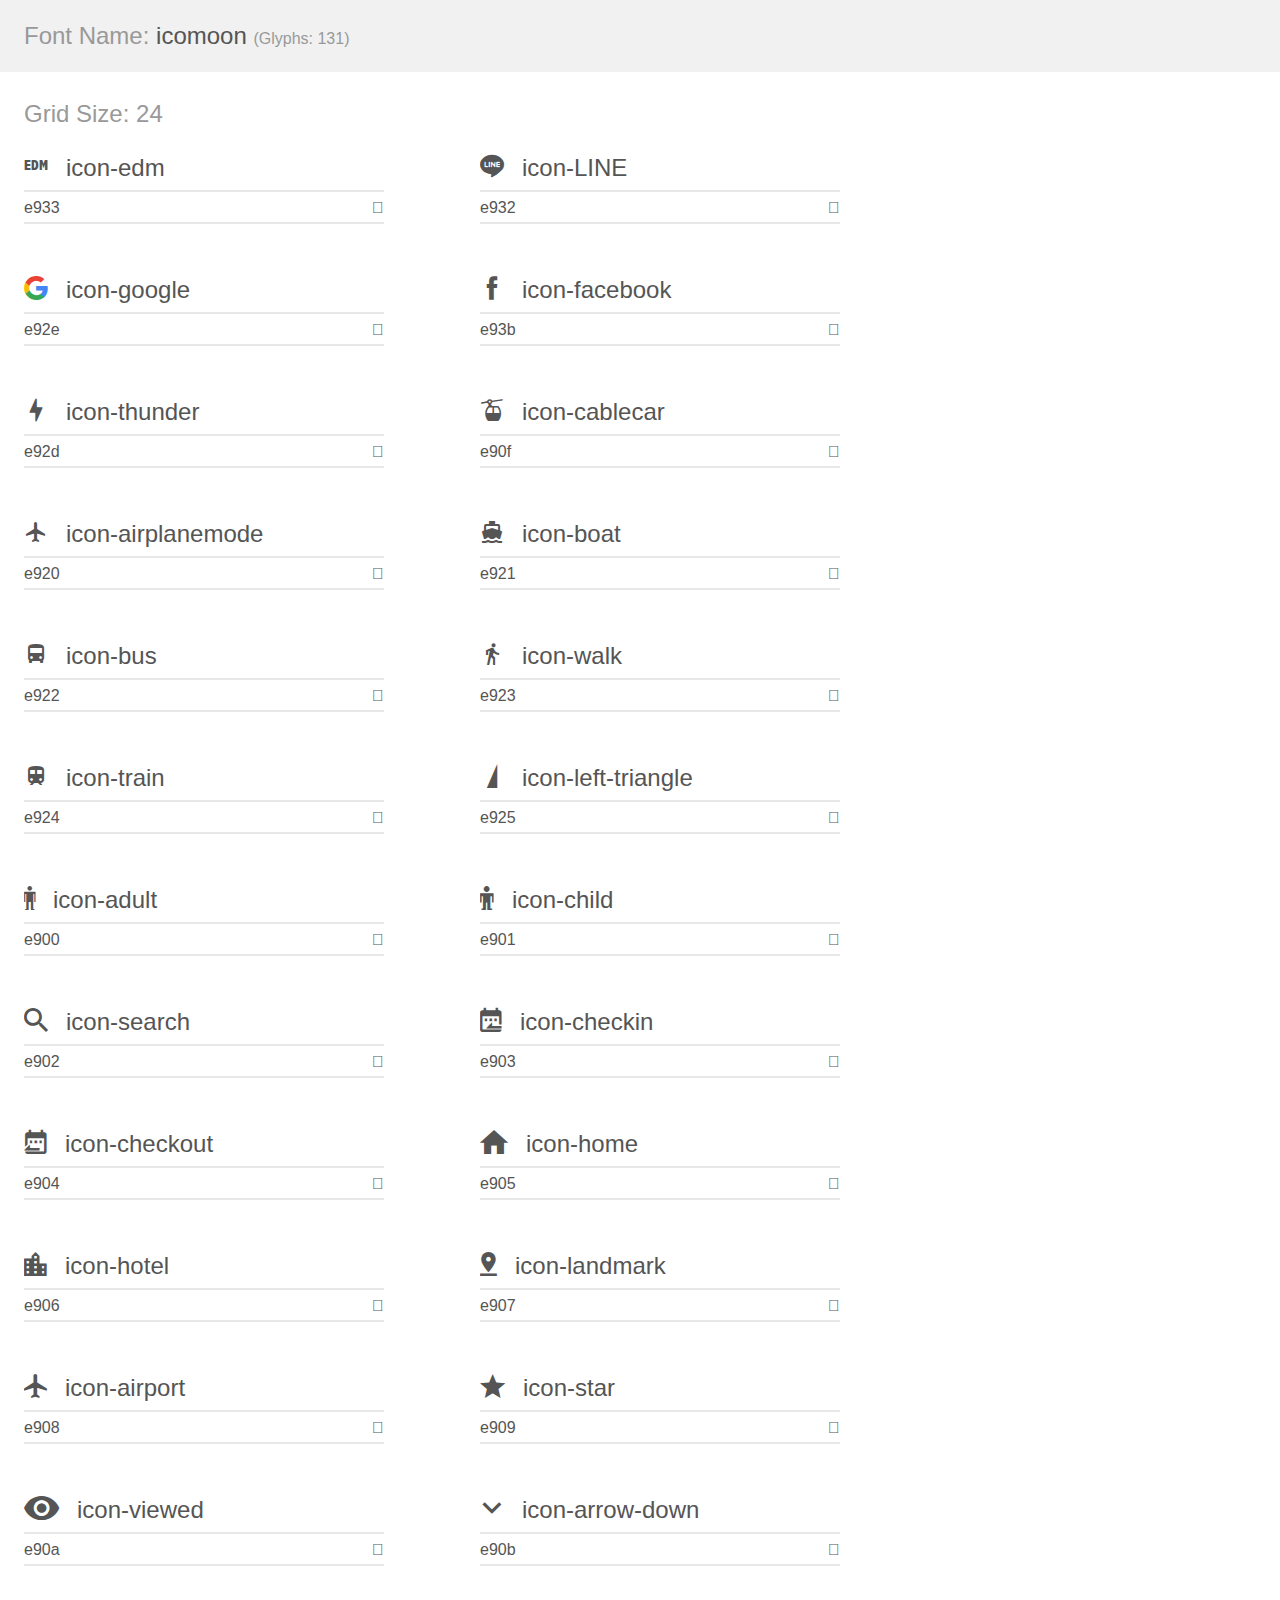
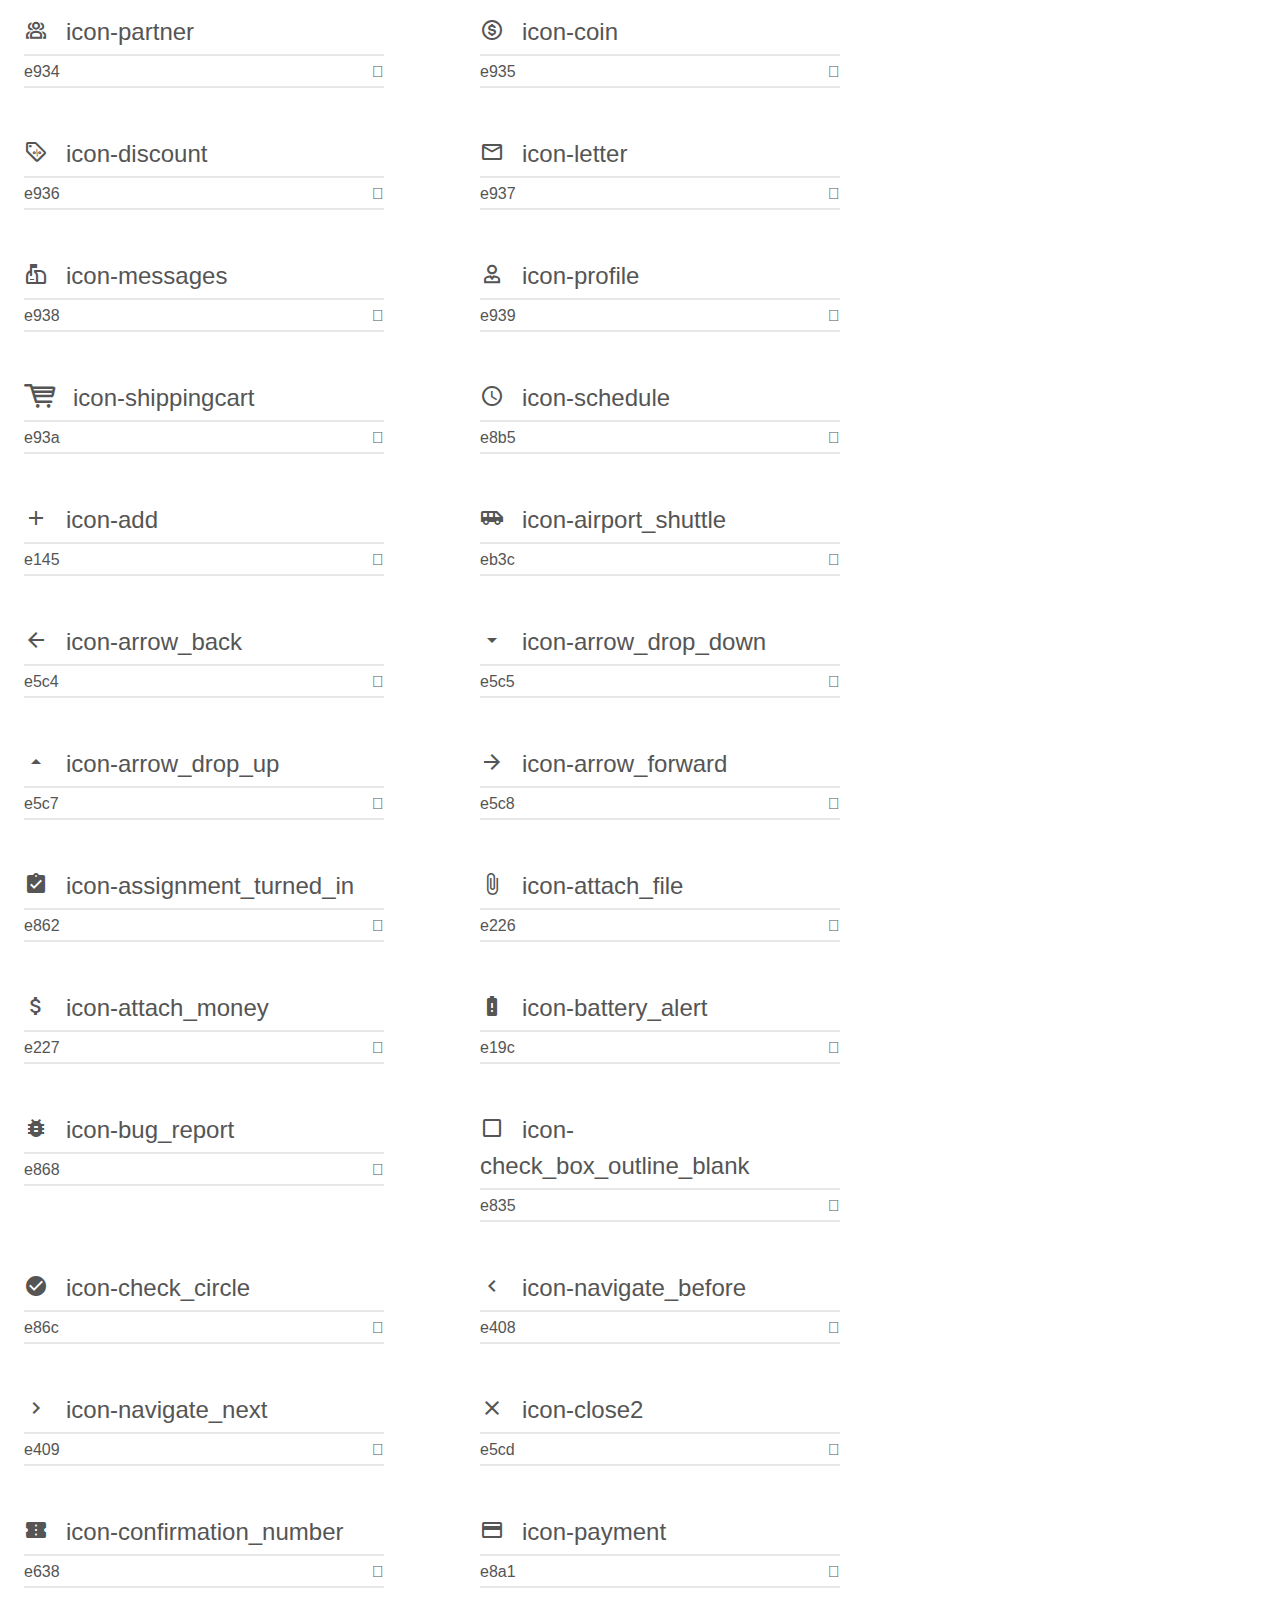
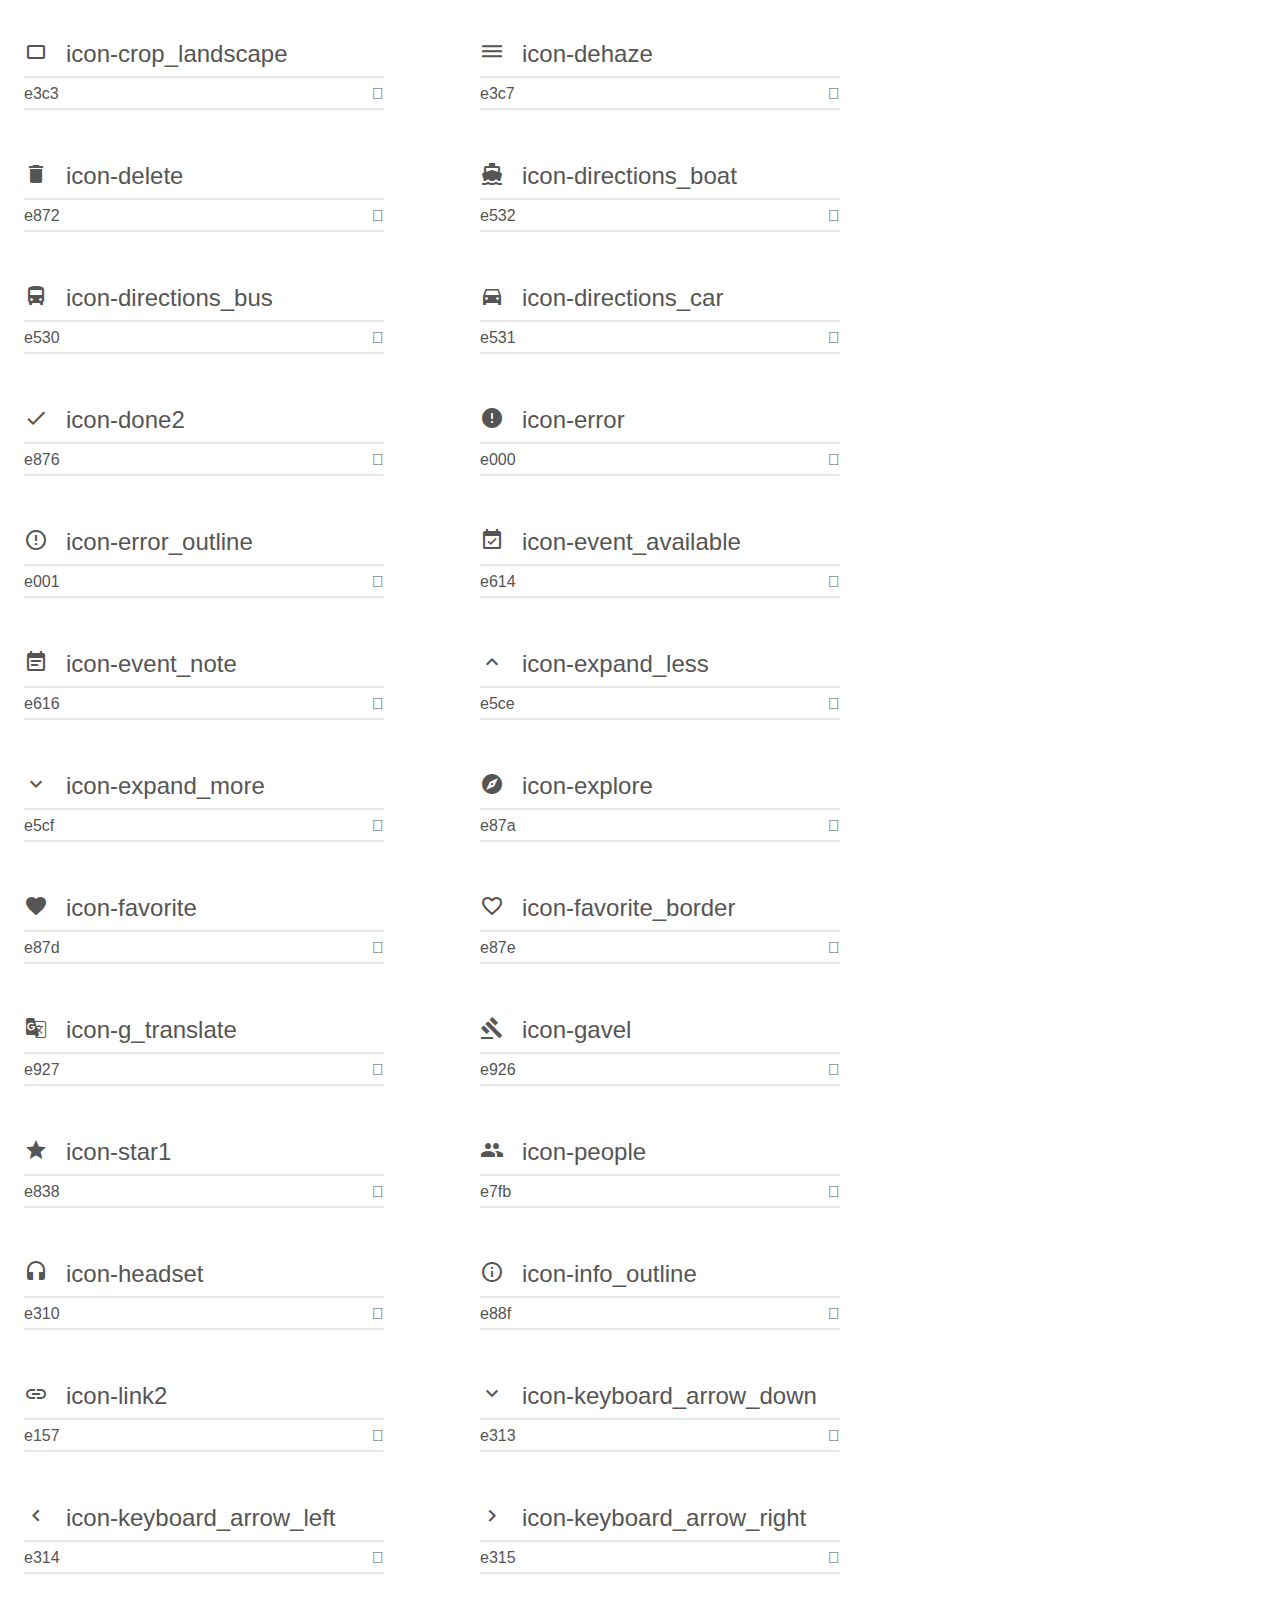
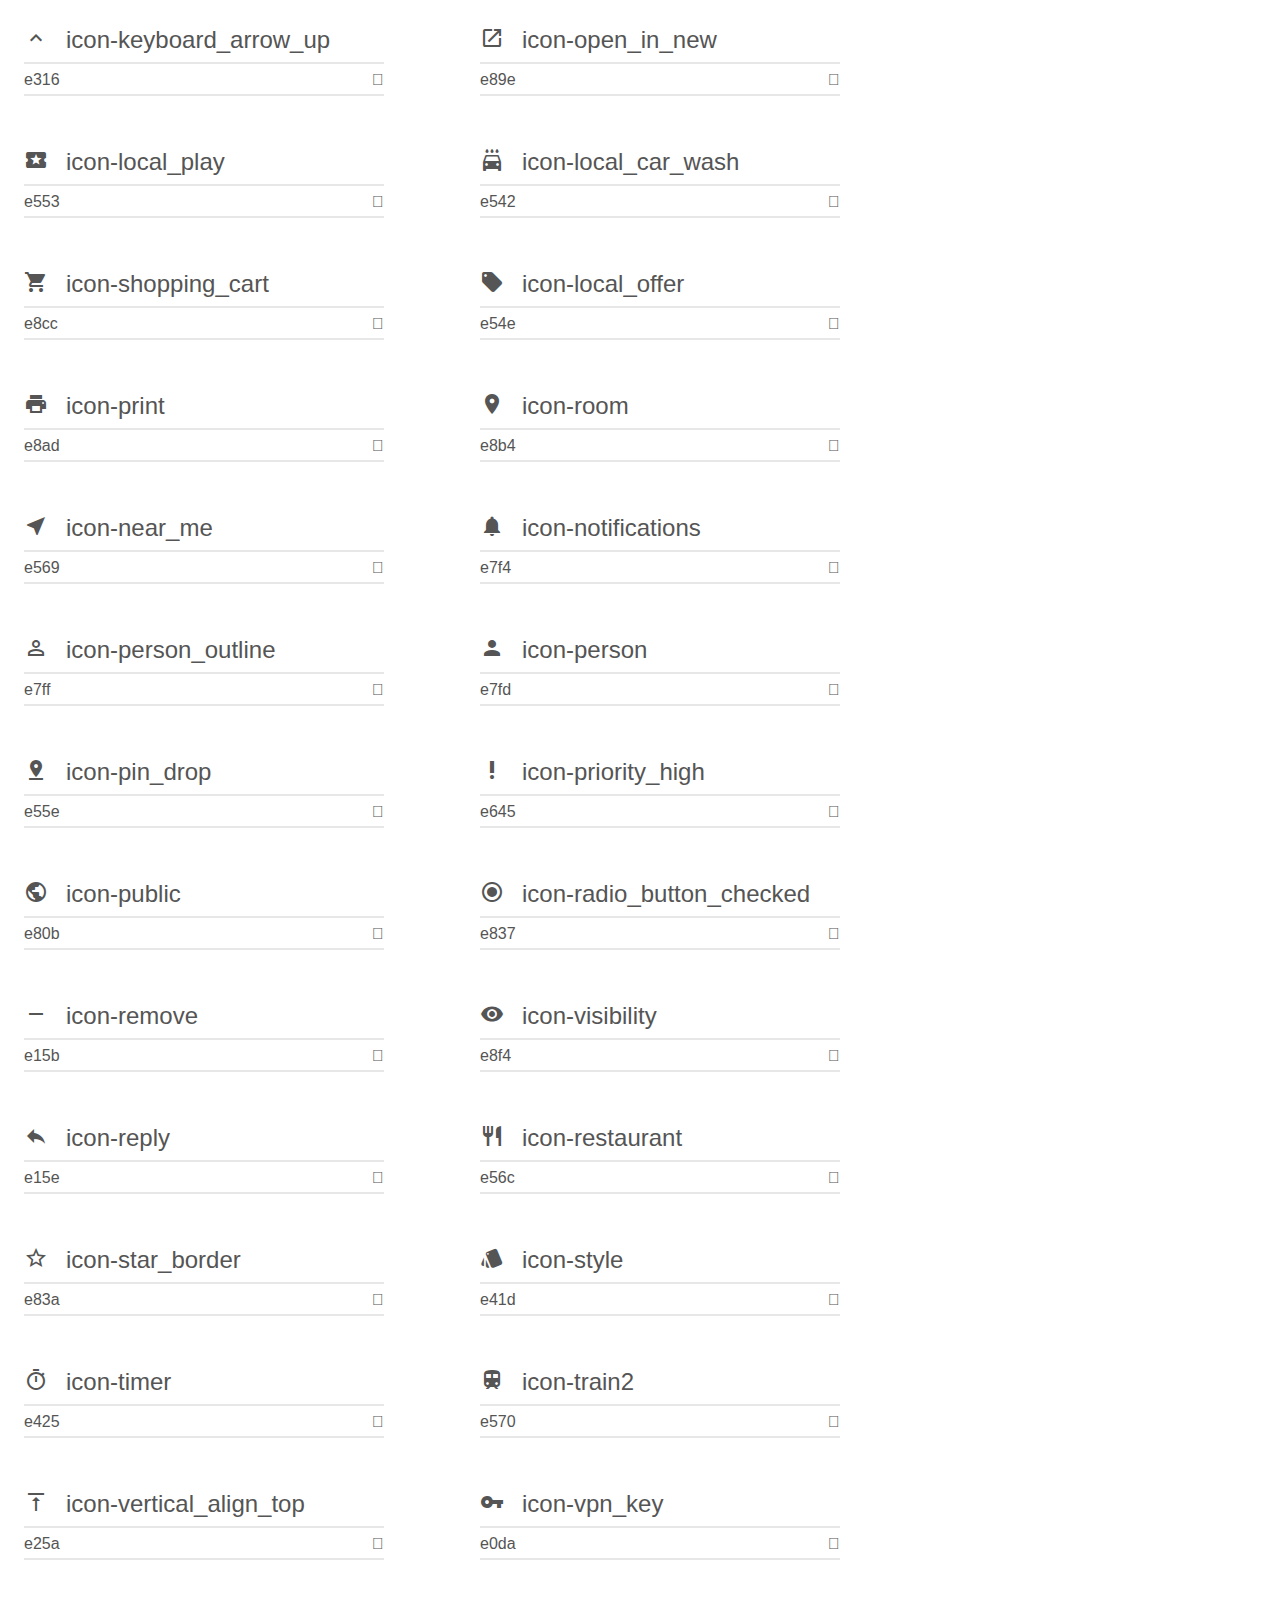
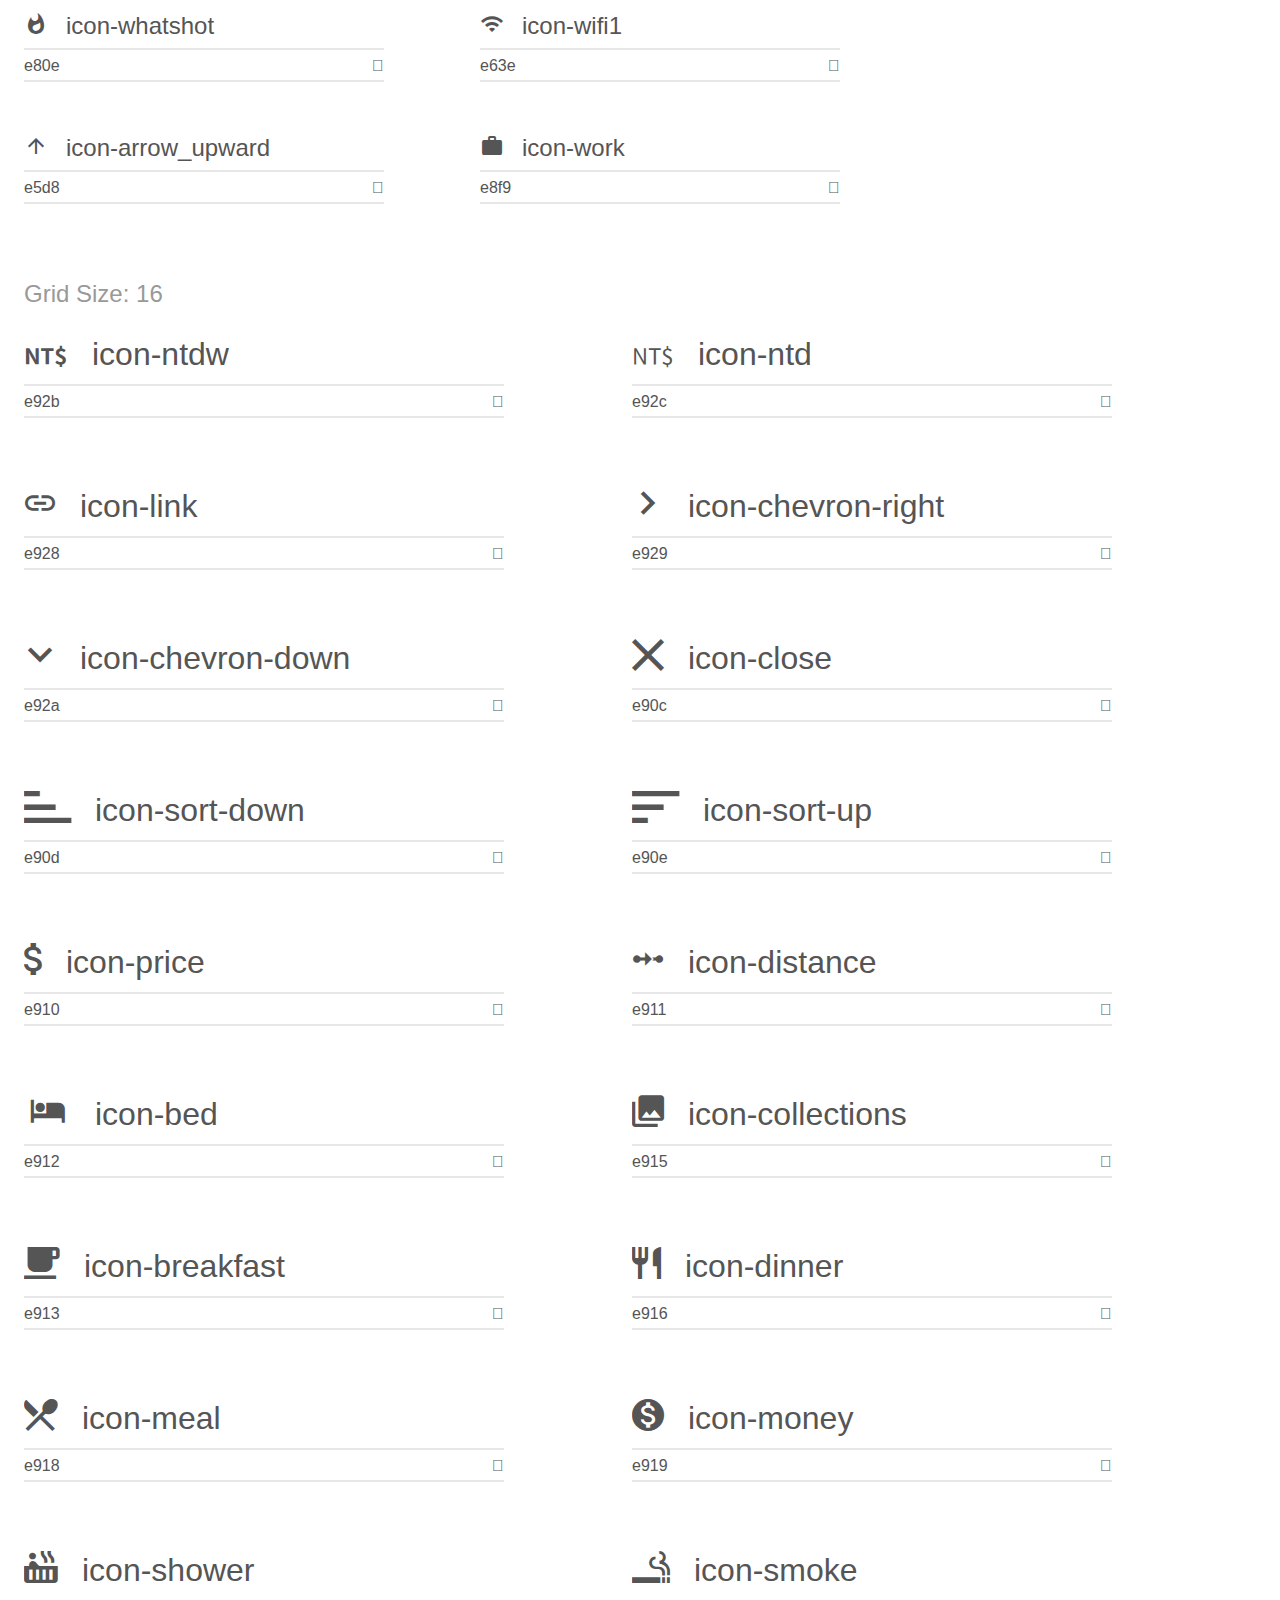
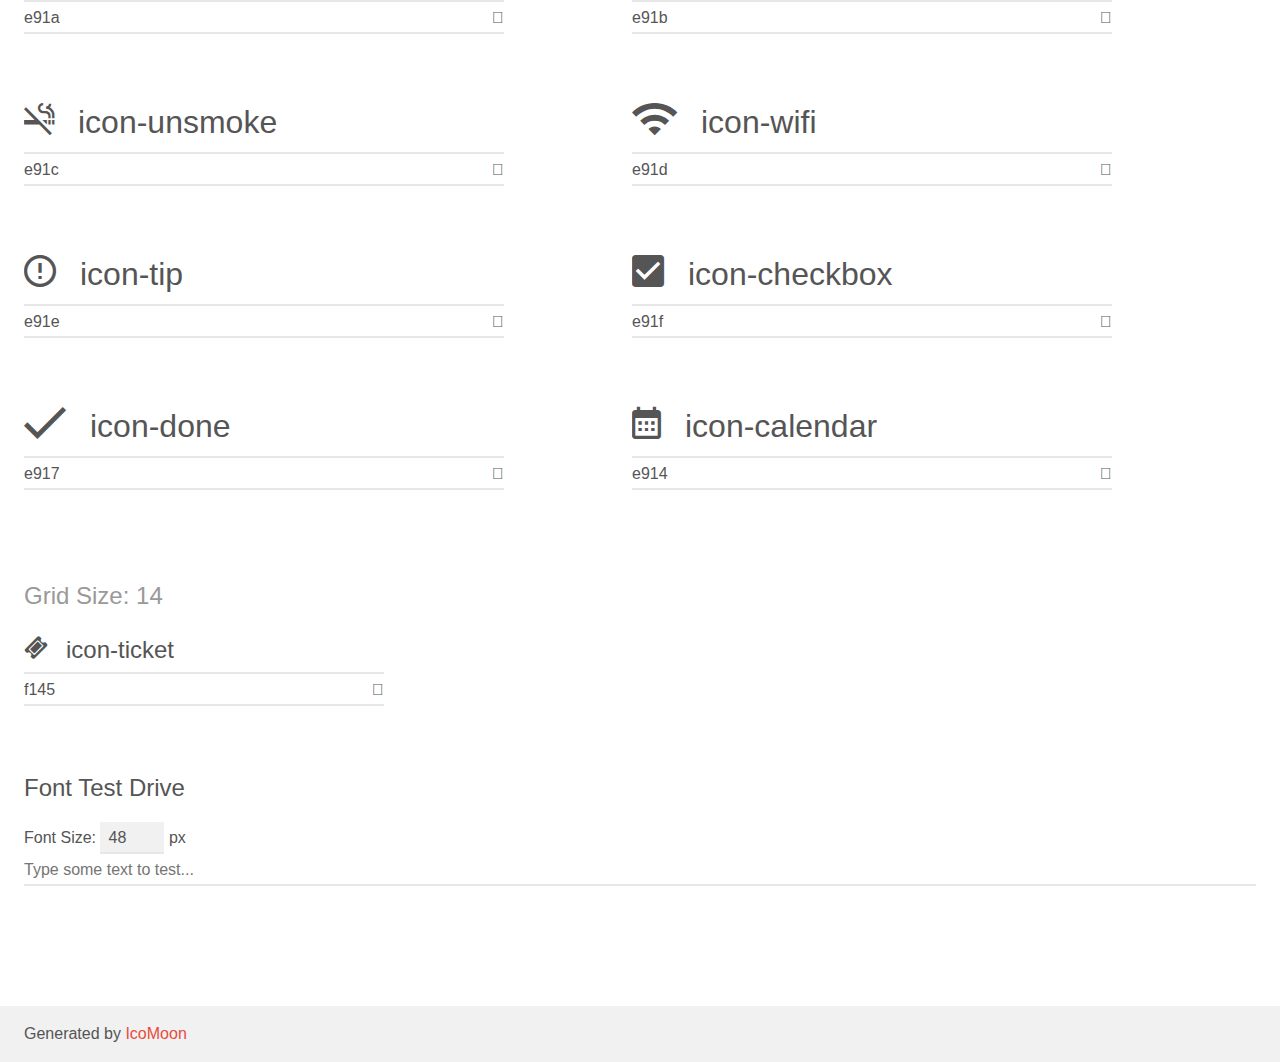
<file: lib/icomoon/demo.html>
<!doctype html>
<html>
<head>
    <meta charset="utf-8">
    <title>IcoMoon Demo</title>
    <meta name="description" content="An Icon Font Generated By IcoMoon.io">
    <meta name="viewport" content="width=device-width, initial-scale=1">
    <link rel="stylesheet" href="demo-files/demo.css">
    <link rel="stylesheet" href="style.css"></head>
<body>
    <div class="bgc1 clearfix">
        <h1 class="mhmm mvm"><span class="fgc1">Font Name:</span> icomoon <small class="fgc1">(Glyphs:&nbsp;131)</small></h1>
    </div>
    <div class="clearfix mhl ptl">
        <h1 class="mvm mtn fgc1">Grid Size: 24</h1>
        <div class="glyph fs1">
            <div class="clearfix bshadow0 pbs">
                <span class="icon-edm">
                
                </span>
                <span class="mls"> icon-edm</span>
            </div>
            <fieldset class="fs0 size1of1 clearfix hidden-false">
                <input type="text" readonly value="e933" class="unit size1of2" />
                <input type="text" maxlength="1" readonly value="&#xe933;" class="unitRight size1of2 talign-right" />
            </fieldset>
            <div class="fs0 bshadow0 clearfix hidden-true">
                <span class="unit pvs fgc1">liga: </span>
                <input type="text" readonly value="" class="liga unitRight" />
            </div>
        </div>
        <div class="glyph fs1">
            <div class="clearfix bshadow0 pbs">
                <span class="icon-LINE">
                
                </span>
                <span class="mls"> icon-LINE</span>
            </div>
            <fieldset class="fs0 size1of1 clearfix hidden-false">
                <input type="text" readonly value="e932" class="unit size1of2" />
                <input type="text" maxlength="1" readonly value="&#xe932;" class="unitRight size1of2 talign-right" />
            </fieldset>
            <div class="fs0 bshadow0 clearfix hidden-true">
                <span class="unit pvs fgc1">liga: </span>
                <input type="text" readonly value="" class="liga unitRight" />
            </div>
        </div>
        <div class="glyph fs1">
            <div class="clearfix bshadow0 pbs">
                <span class="icon-google">
                <span class="path1"></span><span class="path2"></span><span class="path3"></span><span class="path4"></span>
                </span>
                <span class="mls"> icon-google</span>
            </div>
            <fieldset class="fs0 size1of1 clearfix hidden-false">
                <input type="text" readonly value="e92e" class="unit size1of2" />
                <input type="text" maxlength="1" readonly value="&#xe92e;" class="unitRight size1of2 talign-right" />
            </fieldset>
            <div class="fs0 bshadow0 clearfix hidden-true">
                <span class="unit pvs fgc1">liga: </span>
                <input type="text" readonly value="" class="liga unitRight" />
            </div>
        </div>
        <div class="glyph fs1">
            <div class="clearfix bshadow0 pbs">
                <span class="icon-facebook">
                
                </span>
                <span class="mls"> icon-facebook</span>
            </div>
            <fieldset class="fs0 size1of1 clearfix hidden-false">
                <input type="text" readonly value="e93b" class="unit size1of2" />
                <input type="text" maxlength="1" readonly value="&#xe93b;" class="unitRight size1of2 talign-right" />
            </fieldset>
            <div class="fs0 bshadow0 clearfix hidden-true">
                <span class="unit pvs fgc1">liga: </span>
                <input type="text" readonly value="" class="liga unitRight" />
            </div>
        </div>
        <div class="glyph fs1">
            <div class="clearfix bshadow0 pbs">
                <span class="icon-thunder">
                
                </span>
                <span class="mls"> icon-thunder</span>
            </div>
            <fieldset class="fs0 size1of1 clearfix hidden-false">
                <input type="text" readonly value="e92d" class="unit size1of2" />
                <input type="text" maxlength="1" readonly value="&#xe92d;" class="unitRight size1of2 talign-right" />
            </fieldset>
            <div class="fs0 bshadow0 clearfix hidden-true">
                <span class="unit pvs fgc1">liga: </span>
                <input type="text" readonly value="" class="liga unitRight" />
            </div>
        </div>
        <div class="glyph fs1">
            <div class="clearfix bshadow0 pbs">
                <span class="icon-cablecar">
                
                </span>
                <span class="mls"> icon-cablecar</span>
            </div>
            <fieldset class="fs0 size1of1 clearfix hidden-false">
                <input type="text" readonly value="e90f" class="unit size1of2" />
                <input type="text" maxlength="1" readonly value="&#xe90f;" class="unitRight size1of2 talign-right" />
            </fieldset>
            <div class="fs0 bshadow0 clearfix hidden-true">
                <span class="unit pvs fgc1">liga: </span>
                <input type="text" readonly value="" class="liga unitRight" />
            </div>
        </div>
        <div class="glyph fs1">
            <div class="clearfix bshadow0 pbs">
                <span class="icon-airplanemode">
                
                </span>
                <span class="mls"> icon-airplanemode</span>
            </div>
            <fieldset class="fs0 size1of1 clearfix hidden-false">
                <input type="text" readonly value="e920" class="unit size1of2" />
                <input type="text" maxlength="1" readonly value="&#xe920;" class="unitRight size1of2 talign-right" />
            </fieldset>
            <div class="fs0 bshadow0 clearfix hidden-true">
                <span class="unit pvs fgc1">liga: </span>
                <input type="text" readonly value="" class="liga unitRight" />
            </div>
        </div>
        <div class="glyph fs1">
            <div class="clearfix bshadow0 pbs">
                <span class="icon-boat">
                
                </span>
                <span class="mls"> icon-boat</span>
            </div>
            <fieldset class="fs0 size1of1 clearfix hidden-false">
                <input type="text" readonly value="e921" class="unit size1of2" />
                <input type="text" maxlength="1" readonly value="&#xe921;" class="unitRight size1of2 talign-right" />
            </fieldset>
            <div class="fs0 bshadow0 clearfix hidden-true">
                <span class="unit pvs fgc1">liga: </span>
                <input type="text" readonly value="" class="liga unitRight" />
            </div>
        </div>
        <div class="glyph fs1">
            <div class="clearfix bshadow0 pbs">
                <span class="icon-bus">
                
                </span>
                <span class="mls"> icon-bus</span>
            </div>
            <fieldset class="fs0 size1of1 clearfix hidden-false">
                <input type="text" readonly value="e922" class="unit size1of2" />
                <input type="text" maxlength="1" readonly value="&#xe922;" class="unitRight size1of2 talign-right" />
            </fieldset>
            <div class="fs0 bshadow0 clearfix hidden-true">
                <span class="unit pvs fgc1">liga: </span>
                <input type="text" readonly value="" class="liga unitRight" />
            </div>
        </div>
        <div class="glyph fs1">
            <div class="clearfix bshadow0 pbs">
                <span class="icon-walk">
                
                </span>
                <span class="mls"> icon-walk</span>
            </div>
            <fieldset class="fs0 size1of1 clearfix hidden-false">
                <input type="text" readonly value="e923" class="unit size1of2" />
                <input type="text" maxlength="1" readonly value="&#xe923;" class="unitRight size1of2 talign-right" />
            </fieldset>
            <div class="fs0 bshadow0 clearfix hidden-true">
                <span class="unit pvs fgc1">liga: </span>
                <input type="text" readonly value="" class="liga unitRight" />
            </div>
        </div>
        <div class="glyph fs1">
            <div class="clearfix bshadow0 pbs">
                <span class="icon-train">
                
                </span>
                <span class="mls"> icon-train</span>
            </div>
            <fieldset class="fs0 size1of1 clearfix hidden-false">
                <input type="text" readonly value="e924" class="unit size1of2" />
                <input type="text" maxlength="1" readonly value="&#xe924;" class="unitRight size1of2 talign-right" />
            </fieldset>
            <div class="fs0 bshadow0 clearfix hidden-true">
                <span class="unit pvs fgc1">liga: </span>
                <input type="text" readonly value="" class="liga unitRight" />
            </div>
        </div>
        <div class="glyph fs1">
            <div class="clearfix bshadow0 pbs">
                <span class="icon-left-triangle">
                
                </span>
                <span class="mls"> icon-left-triangle</span>
            </div>
            <fieldset class="fs0 size1of1 clearfix hidden-false">
                <input type="text" readonly value="e925" class="unit size1of2" />
                <input type="text" maxlength="1" readonly value="&#xe925;" class="unitRight size1of2 talign-right" />
            </fieldset>
            <div class="fs0 bshadow0 clearfix hidden-true">
                <span class="unit pvs fgc1">liga: </span>
                <input type="text" readonly value="" class="liga unitRight" />
            </div>
        </div>
        <div class="glyph fs1">
            <div class="clearfix bshadow0 pbs">
                <span class="icon-adult">
                
                </span>
                <span class="mls"> icon-adult</span>
            </div>
            <fieldset class="fs0 size1of1 clearfix hidden-false">
                <input type="text" readonly value="e900" class="unit size1of2" />
                <input type="text" maxlength="1" readonly value="&#xe900;" class="unitRight size1of2 talign-right" />
            </fieldset>
            <div class="fs0 bshadow0 clearfix hidden-true">
                <span class="unit pvs fgc1">liga: </span>
                <input type="text" readonly value="" class="liga unitRight" />
            </div>
        </div>
        <div class="glyph fs1">
            <div class="clearfix bshadow0 pbs">
                <span class="icon-child">
                
                </span>
                <span class="mls"> icon-child</span>
            </div>
            <fieldset class="fs0 size1of1 clearfix hidden-false">
                <input type="text" readonly value="e901" class="unit size1of2" />
                <input type="text" maxlength="1" readonly value="&#xe901;" class="unitRight size1of2 talign-right" />
            </fieldset>
            <div class="fs0 bshadow0 clearfix hidden-true">
                <span class="unit pvs fgc1">liga: </span>
                <input type="text" readonly value="" class="liga unitRight" />
            </div>
        </div>
        <div class="glyph fs1">
            <div class="clearfix bshadow0 pbs">
                <span class="icon-search">
                
                </span>
                <span class="mls"> icon-search</span>
            </div>
            <fieldset class="fs0 size1of1 clearfix hidden-false">
                <input type="text" readonly value="e902" class="unit size1of2" />
                <input type="text" maxlength="1" readonly value="&#xe902;" class="unitRight size1of2 talign-right" />
            </fieldset>
            <div class="fs0 bshadow0 clearfix hidden-true">
                <span class="unit pvs fgc1">liga: </span>
                <input type="text" readonly value="" class="liga unitRight" />
            </div>
        </div>
        <div class="glyph fs1">
            <div class="clearfix bshadow0 pbs">
                <span class="icon-checkin">
                
                </span>
                <span class="mls"> icon-checkin</span>
            </div>
            <fieldset class="fs0 size1of1 clearfix hidden-false">
                <input type="text" readonly value="e903" class="unit size1of2" />
                <input type="text" maxlength="1" readonly value="&#xe903;" class="unitRight size1of2 talign-right" />
            </fieldset>
            <div class="fs0 bshadow0 clearfix hidden-true">
                <span class="unit pvs fgc1">liga: </span>
                <input type="text" readonly value="" class="liga unitRight" />
            </div>
        </div>
        <div class="glyph fs1">
            <div class="clearfix bshadow0 pbs">
                <span class="icon-checkout">
                
                </span>
                <span class="mls"> icon-checkout</span>
            </div>
            <fieldset class="fs0 size1of1 clearfix hidden-false">
                <input type="text" readonly value="e904" class="unit size1of2" />
                <input type="text" maxlength="1" readonly value="&#xe904;" class="unitRight size1of2 talign-right" />
            </fieldset>
            <div class="fs0 bshadow0 clearfix hidden-true">
                <span class="unit pvs fgc1">liga: </span>
                <input type="text" readonly value="" class="liga unitRight" />
            </div>
        </div>
        <div class="glyph fs1">
            <div class="clearfix bshadow0 pbs">
                <span class="icon-home">
                
                </span>
                <span class="mls"> icon-home</span>
            </div>
            <fieldset class="fs0 size1of1 clearfix hidden-false">
                <input type="text" readonly value="e905" class="unit size1of2" />
                <input type="text" maxlength="1" readonly value="&#xe905;" class="unitRight size1of2 talign-right" />
            </fieldset>
            <div class="fs0 bshadow0 clearfix hidden-true">
                <span class="unit pvs fgc1">liga: </span>
                <input type="text" readonly value="" class="liga unitRight" />
            </div>
        </div>
        <div class="glyph fs1">
            <div class="clearfix bshadow0 pbs">
                <span class="icon-hotel">
                
                </span>
                <span class="mls"> icon-hotel</span>
            </div>
            <fieldset class="fs0 size1of1 clearfix hidden-false">
                <input type="text" readonly value="e906" class="unit size1of2" />
                <input type="text" maxlength="1" readonly value="&#xe906;" class="unitRight size1of2 talign-right" />
            </fieldset>
            <div class="fs0 bshadow0 clearfix hidden-true">
                <span class="unit pvs fgc1">liga: </span>
                <input type="text" readonly value="" class="liga unitRight" />
            </div>
        </div>
        <div class="glyph fs1">
            <div class="clearfix bshadow0 pbs">
                <span class="icon-landmark">
                
                </span>
                <span class="mls"> icon-landmark</span>
            </div>
            <fieldset class="fs0 size1of1 clearfix hidden-false">
                <input type="text" readonly value="e907" class="unit size1of2" />
                <input type="text" maxlength="1" readonly value="&#xe907;" class="unitRight size1of2 talign-right" />
            </fieldset>
            <div class="fs0 bshadow0 clearfix hidden-true">
                <span class="unit pvs fgc1">liga: </span>
                <input type="text" readonly value="" class="liga unitRight" />
            </div>
        </div>
        <div class="glyph fs1">
            <div class="clearfix bshadow0 pbs">
                <span class="icon-airport">
                
                </span>
                <span class="mls"> icon-airport</span>
            </div>
            <fieldset class="fs0 size1of1 clearfix hidden-false">
                <input type="text" readonly value="e908" class="unit size1of2" />
                <input type="text" maxlength="1" readonly value="&#xe908;" class="unitRight size1of2 talign-right" />
            </fieldset>
            <div class="fs0 bshadow0 clearfix hidden-true">
                <span class="unit pvs fgc1">liga: </span>
                <input type="text" readonly value="" class="liga unitRight" />
            </div>
        </div>
        <div class="glyph fs1">
            <div class="clearfix bshadow0 pbs">
                <span class="icon-star">
                
                </span>
                <span class="mls"> icon-star</span>
            </div>
            <fieldset class="fs0 size1of1 clearfix hidden-false">
                <input type="text" readonly value="e909" class="unit size1of2" />
                <input type="text" maxlength="1" readonly value="&#xe909;" class="unitRight size1of2 talign-right" />
            </fieldset>
            <div class="fs0 bshadow0 clearfix hidden-true">
                <span class="unit pvs fgc1">liga: </span>
                <input type="text" readonly value="" class="liga unitRight" />
            </div>
        </div>
        <div class="glyph fs1">
            <div class="clearfix bshadow0 pbs">
                <span class="icon-viewed">
                
                </span>
                <span class="mls"> icon-viewed</span>
            </div>
            <fieldset class="fs0 size1of1 clearfix hidden-false">
                <input type="text" readonly value="e90a" class="unit size1of2" />
                <input type="text" maxlength="1" readonly value="&#xe90a;" class="unitRight size1of2 talign-right" />
            </fieldset>
            <div class="fs0 bshadow0 clearfix hidden-true">
                <span class="unit pvs fgc1">liga: </span>
                <input type="text" readonly value="" class="liga unitRight" />
            </div>
        </div>
        <div class="glyph fs1">
            <div class="clearfix bshadow0 pbs">
                <span class="icon-arrow-down">
                
                </span>
                <span class="mls"> icon-arrow-down</span>
            </div>
            <fieldset class="fs0 size1of1 clearfix hidden-false">
                <input type="text" readonly value="e90b" class="unit size1of2" />
                <input type="text" maxlength="1" readonly value="&#xe90b;" class="unitRight size1of2 talign-right" />
            </fieldset>
            <div class="fs0 bshadow0 clearfix hidden-true">
                <span class="unit pvs fgc1">liga: </span>
                <input type="text" readonly value="" class="liga unitRight" />
            </div>
        </div>
        <div class="glyph fs1">
            <div class="clearfix bshadow0 pbs">
                <span class="icon-partner">
                
                </span>
                <span class="mls"> icon-partner</span>
            </div>
            <fieldset class="fs0 size1of1 clearfix hidden-false">
                <input type="text" readonly value="e934" class="unit size1of2" />
                <input type="text" maxlength="1" readonly value="&#xe934;" class="unitRight size1of2 talign-right" />
            </fieldset>
            <div class="fs0 bshadow0 clearfix hidden-true">
                <span class="unit pvs fgc1">liga: </span>
                <input type="text" readonly value="" class="liga unitRight" />
            </div>
        </div>
        <div class="glyph fs1">
            <div class="clearfix bshadow0 pbs">
                <span class="icon-coin">
                
                </span>
                <span class="mls"> icon-coin</span>
            </div>
            <fieldset class="fs0 size1of1 clearfix hidden-false">
                <input type="text" readonly value="e935" class="unit size1of2" />
                <input type="text" maxlength="1" readonly value="&#xe935;" class="unitRight size1of2 talign-right" />
            </fieldset>
            <div class="fs0 bshadow0 clearfix hidden-true">
                <span class="unit pvs fgc1">liga: </span>
                <input type="text" readonly value="" class="liga unitRight" />
            </div>
        </div>
        <div class="glyph fs1">
            <div class="clearfix bshadow0 pbs">
                <span class="icon-discount">
                
                </span>
                <span class="mls"> icon-discount</span>
            </div>
            <fieldset class="fs0 size1of1 clearfix hidden-false">
                <input type="text" readonly value="e936" class="unit size1of2" />
                <input type="text" maxlength="1" readonly value="&#xe936;" class="unitRight size1of2 talign-right" />
            </fieldset>
            <div class="fs0 bshadow0 clearfix hidden-true">
                <span class="unit pvs fgc1">liga: </span>
                <input type="text" readonly value="" class="liga unitRight" />
            </div>
        </div>
        <div class="glyph fs1">
            <div class="clearfix bshadow0 pbs">
                <span class="icon-letter">
                
                </span>
                <span class="mls"> icon-letter</span>
            </div>
            <fieldset class="fs0 size1of1 clearfix hidden-false">
                <input type="text" readonly value="e937" class="unit size1of2" />
                <input type="text" maxlength="1" readonly value="&#xe937;" class="unitRight size1of2 talign-right" />
            </fieldset>
            <div class="fs0 bshadow0 clearfix hidden-true">
                <span class="unit pvs fgc1">liga: </span>
                <input type="text" readonly value="" class="liga unitRight" />
            </div>
        </div>
        <div class="glyph fs1">
            <div class="clearfix bshadow0 pbs">
                <span class="icon-messages">
                
                </span>
                <span class="mls"> icon-messages</span>
            </div>
            <fieldset class="fs0 size1of1 clearfix hidden-false">
                <input type="text" readonly value="e938" class="unit size1of2" />
                <input type="text" maxlength="1" readonly value="&#xe938;" class="unitRight size1of2 talign-right" />
            </fieldset>
            <div class="fs0 bshadow0 clearfix hidden-true">
                <span class="unit pvs fgc1">liga: </span>
                <input type="text" readonly value="" class="liga unitRight" />
            </div>
        </div>
        <div class="glyph fs1">
            <div class="clearfix bshadow0 pbs">
                <span class="icon-profile">
                
                </span>
                <span class="mls"> icon-profile</span>
            </div>
            <fieldset class="fs0 size1of1 clearfix hidden-false">
                <input type="text" readonly value="e939" class="unit size1of2" />
                <input type="text" maxlength="1" readonly value="&#xe939;" class="unitRight size1of2 talign-right" />
            </fieldset>
            <div class="fs0 bshadow0 clearfix hidden-true">
                <span class="unit pvs fgc1">liga: </span>
                <input type="text" readonly value="" class="liga unitRight" />
            </div>
        </div>
        <div class="glyph fs1">
            <div class="clearfix bshadow0 pbs">
                <span class="icon-shippingcart">
                
                </span>
                <span class="mls"> icon-shippingcart</span>
            </div>
            <fieldset class="fs0 size1of1 clearfix hidden-false">
                <input type="text" readonly value="e93a" class="unit size1of2" />
                <input type="text" maxlength="1" readonly value="&#xe93a;" class="unitRight size1of2 talign-right" />
            </fieldset>
            <div class="fs0 bshadow0 clearfix hidden-true">
                <span class="unit pvs fgc1">liga: </span>
                <input type="text" readonly value="" class="liga unitRight" />
            </div>
        </div>
        <div class="glyph fs1">
            <div class="clearfix bshadow0 pbs">
                <span class="icon-schedule">
                
                </span>
                <span class="mls"> icon-schedule</span>
            </div>
            <fieldset class="fs0 size1of1 clearfix hidden-false">
                <input type="text" readonly value="e8b5" class="unit size1of2" />
                <input type="text" maxlength="1" readonly value="&#xe8b5;" class="unitRight size1of2 talign-right" />
            </fieldset>
            <div class="fs0 bshadow0 clearfix hidden-true">
                <span class="unit pvs fgc1">liga: </span>
                <input type="text" readonly value="access_time, query_builder, schedule" class="liga unitRight" />
            </div>
        </div>
        <div class="glyph fs1">
            <div class="clearfix bshadow0 pbs">
                <span class="icon-add">
                
                </span>
                <span class="mls"> icon-add</span>
            </div>
            <fieldset class="fs0 size1of1 clearfix hidden-false">
                <input type="text" readonly value="e145" class="unit size1of2" />
                <input type="text" maxlength="1" readonly value="&#xe145;" class="unitRight size1of2 talign-right" />
            </fieldset>
            <div class="fs0 bshadow0 clearfix hidden-true">
                <span class="unit pvs fgc1">liga: </span>
                <input type="text" readonly value="add" class="liga unitRight" />
            </div>
        </div>
        <div class="glyph fs1">
            <div class="clearfix bshadow0 pbs">
                <span class="icon-airport_shuttle">
                
                </span>
                <span class="mls"> icon-airport_shuttle</span>
            </div>
            <fieldset class="fs0 size1of1 clearfix hidden-false">
                <input type="text" readonly value="eb3c" class="unit size1of2" />
                <input type="text" maxlength="1" readonly value="&#xeb3c;" class="unitRight size1of2 talign-right" />
            </fieldset>
            <div class="fs0 bshadow0 clearfix hidden-true">
                <span class="unit pvs fgc1">liga: </span>
                <input type="text" readonly value="airport_shuttle" class="liga unitRight" />
            </div>
        </div>
        <div class="glyph fs1">
            <div class="clearfix bshadow0 pbs">
                <span class="icon-arrow_back">
                
                </span>
                <span class="mls"> icon-arrow_back</span>
            </div>
            <fieldset class="fs0 size1of1 clearfix hidden-false">
                <input type="text" readonly value="e5c4" class="unit size1of2" />
                <input type="text" maxlength="1" readonly value="&#xe5c4;" class="unitRight size1of2 talign-right" />
            </fieldset>
            <div class="fs0 bshadow0 clearfix hidden-true">
                <span class="unit pvs fgc1">liga: </span>
                <input type="text" readonly value="arrow_back" class="liga unitRight" />
            </div>
        </div>
        <div class="glyph fs1">
            <div class="clearfix bshadow0 pbs">
                <span class="icon-arrow_drop_down">
                
                </span>
                <span class="mls"> icon-arrow_drop_down</span>
            </div>
            <fieldset class="fs0 size1of1 clearfix hidden-false">
                <input type="text" readonly value="e5c5" class="unit size1of2" />
                <input type="text" maxlength="1" readonly value="&#xe5c5;" class="unitRight size1of2 talign-right" />
            </fieldset>
            <div class="fs0 bshadow0 clearfix hidden-true">
                <span class="unit pvs fgc1">liga: </span>
                <input type="text" readonly value="arrow_drop_down" class="liga unitRight" />
            </div>
        </div>
        <div class="glyph fs1">
            <div class="clearfix bshadow0 pbs">
                <span class="icon-arrow_drop_up">
                
                </span>
                <span class="mls"> icon-arrow_drop_up</span>
            </div>
            <fieldset class="fs0 size1of1 clearfix hidden-false">
                <input type="text" readonly value="e5c7" class="unit size1of2" />
                <input type="text" maxlength="1" readonly value="&#xe5c7;" class="unitRight size1of2 talign-right" />
            </fieldset>
            <div class="fs0 bshadow0 clearfix hidden-true">
                <span class="unit pvs fgc1">liga: </span>
                <input type="text" readonly value="arrow_drop_up" class="liga unitRight" />
            </div>
        </div>
        <div class="glyph fs1">
            <div class="clearfix bshadow0 pbs">
                <span class="icon-arrow_forward">
                
                </span>
                <span class="mls"> icon-arrow_forward</span>
            </div>
            <fieldset class="fs0 size1of1 clearfix hidden-false">
                <input type="text" readonly value="e5c8" class="unit size1of2" />
                <input type="text" maxlength="1" readonly value="&#xe5c8;" class="unitRight size1of2 talign-right" />
            </fieldset>
            <div class="fs0 bshadow0 clearfix hidden-true">
                <span class="unit pvs fgc1">liga: </span>
                <input type="text" readonly value="arrow_forward" class="liga unitRight" />
            </div>
        </div>
        <div class="glyph fs1">
            <div class="clearfix bshadow0 pbs">
                <span class="icon-assignment_turned_in">
                
                </span>
                <span class="mls"> icon-assignment_turned_in</span>
            </div>
            <fieldset class="fs0 size1of1 clearfix hidden-false">
                <input type="text" readonly value="e862" class="unit size1of2" />
                <input type="text" maxlength="1" readonly value="&#xe862;" class="unitRight size1of2 talign-right" />
            </fieldset>
            <div class="fs0 bshadow0 clearfix hidden-true">
                <span class="unit pvs fgc1">liga: </span>
                <input type="text" readonly value="assignment_turned_in" class="liga unitRight" />
            </div>
        </div>
        <div class="glyph fs1">
            <div class="clearfix bshadow0 pbs">
                <span class="icon-attach_file">
                
                </span>
                <span class="mls"> icon-attach_file</span>
            </div>
            <fieldset class="fs0 size1of1 clearfix hidden-false">
                <input type="text" readonly value="e226" class="unit size1of2" />
                <input type="text" maxlength="1" readonly value="&#xe226;" class="unitRight size1of2 talign-right" />
            </fieldset>
            <div class="fs0 bshadow0 clearfix hidden-true">
                <span class="unit pvs fgc1">liga: </span>
                <input type="text" readonly value="attach_file" class="liga unitRight" />
            </div>
        </div>
        <div class="glyph fs1">
            <div class="clearfix bshadow0 pbs">
                <span class="icon-attach_money">
                
                </span>
                <span class="mls"> icon-attach_money</span>
            </div>
            <fieldset class="fs0 size1of1 clearfix hidden-false">
                <input type="text" readonly value="e227" class="unit size1of2" />
                <input type="text" maxlength="1" readonly value="&#xe227;" class="unitRight size1of2 talign-right" />
            </fieldset>
            <div class="fs0 bshadow0 clearfix hidden-true">
                <span class="unit pvs fgc1">liga: </span>
                <input type="text" readonly value="attach_money" class="liga unitRight" />
            </div>
        </div>
        <div class="glyph fs1">
            <div class="clearfix bshadow0 pbs">
                <span class="icon-battery_alert">
                
                </span>
                <span class="mls"> icon-battery_alert</span>
            </div>
            <fieldset class="fs0 size1of1 clearfix hidden-false">
                <input type="text" readonly value="e19c" class="unit size1of2" />
                <input type="text" maxlength="1" readonly value="&#xe19c;" class="unitRight size1of2 talign-right" />
            </fieldset>
            <div class="fs0 bshadow0 clearfix hidden-true">
                <span class="unit pvs fgc1">liga: </span>
                <input type="text" readonly value="battery_alert" class="liga unitRight" />
            </div>
        </div>
        <div class="glyph fs1">
            <div class="clearfix bshadow0 pbs">
                <span class="icon-bug_report">
                
                </span>
                <span class="mls"> icon-bug_report</span>
            </div>
            <fieldset class="fs0 size1of1 clearfix hidden-false">
                <input type="text" readonly value="e868" class="unit size1of2" />
                <input type="text" maxlength="1" readonly value="&#xe868;" class="unitRight size1of2 talign-right" />
            </fieldset>
            <div class="fs0 bshadow0 clearfix hidden-true">
                <span class="unit pvs fgc1">liga: </span>
                <input type="text" readonly value="bug_report" class="liga unitRight" />
            </div>
        </div>
        <div class="glyph fs1">
            <div class="clearfix bshadow0 pbs">
                <span class="icon-check_box_outline_blank">
                
                </span>
                <span class="mls"> icon-check_box_outline_blank</span>
            </div>
            <fieldset class="fs0 size1of1 clearfix hidden-false">
                <input type="text" readonly value="e835" class="unit size1of2" />
                <input type="text" maxlength="1" readonly value="&#xe835;" class="unitRight size1of2 talign-right" />
            </fieldset>
            <div class="fs0 bshadow0 clearfix hidden-true">
                <span class="unit pvs fgc1">liga: </span>
                <input type="text" readonly value="check_box_outline_blank" class="liga unitRight" />
            </div>
        </div>
        <div class="glyph fs1">
            <div class="clearfix bshadow0 pbs">
                <span class="icon-check_circle">
                
                </span>
                <span class="mls"> icon-check_circle</span>
            </div>
            <fieldset class="fs0 size1of1 clearfix hidden-false">
                <input type="text" readonly value="e86c" class="unit size1of2" />
                <input type="text" maxlength="1" readonly value="&#xe86c;" class="unitRight size1of2 talign-right" />
            </fieldset>
            <div class="fs0 bshadow0 clearfix hidden-true">
                <span class="unit pvs fgc1">liga: </span>
                <input type="text" readonly value="check_circle" class="liga unitRight" />
            </div>
        </div>
        <div class="glyph fs1">
            <div class="clearfix bshadow0 pbs">
                <span class="icon-navigate_before">
                
                </span>
                <span class="mls"> icon-navigate_before</span>
            </div>
            <fieldset class="fs0 size1of1 clearfix hidden-false">
                <input type="text" readonly value="e408" class="unit size1of2" />
                <input type="text" maxlength="1" readonly value="&#xe408;" class="unitRight size1of2 talign-right" />
            </fieldset>
            <div class="fs0 bshadow0 clearfix hidden-true">
                <span class="unit pvs fgc1">liga: </span>
                <input type="text" readonly value="chevron_left, navigate_before" class="liga unitRight" />
            </div>
        </div>
        <div class="glyph fs1">
            <div class="clearfix bshadow0 pbs">
                <span class="icon-navigate_next">
                
                </span>
                <span class="mls"> icon-navigate_next</span>
            </div>
            <fieldset class="fs0 size1of1 clearfix hidden-false">
                <input type="text" readonly value="e409" class="unit size1of2" />
                <input type="text" maxlength="1" readonly value="&#xe409;" class="unitRight size1of2 talign-right" />
            </fieldset>
            <div class="fs0 bshadow0 clearfix hidden-true">
                <span class="unit pvs fgc1">liga: </span>
                <input type="text" readonly value="chevron_right, navigate_next" class="liga unitRight" />
            </div>
        </div>
        <div class="glyph fs1">
            <div class="clearfix bshadow0 pbs">
                <span class="icon-close2">
                
                </span>
                <span class="mls"> icon-close2</span>
            </div>
            <fieldset class="fs0 size1of1 clearfix hidden-false">
                <input type="text" readonly value="e5cd" class="unit size1of2" />
                <input type="text" maxlength="1" readonly value="&#xe5cd;" class="unitRight size1of2 talign-right" />
            </fieldset>
            <div class="fs0 bshadow0 clearfix hidden-true">
                <span class="unit pvs fgc1">liga: </span>
                <input type="text" readonly value="clear, close" class="liga unitRight" />
            </div>
        </div>
        <div class="glyph fs1">
            <div class="clearfix bshadow0 pbs">
                <span class="icon-confirmation_number">
                
                </span>
                <span class="mls"> icon-confirmation_number</span>
            </div>
            <fieldset class="fs0 size1of1 clearfix hidden-false">
                <input type="text" readonly value="e638" class="unit size1of2" />
                <input type="text" maxlength="1" readonly value="&#xe638;" class="unitRight size1of2 talign-right" />
            </fieldset>
            <div class="fs0 bshadow0 clearfix hidden-true">
                <span class="unit pvs fgc1">liga: </span>
                <input type="text" readonly value="confirmation_number" class="liga unitRight" />
            </div>
        </div>
        <div class="glyph fs1">
            <div class="clearfix bshadow0 pbs">
                <span class="icon-payment">
                
                </span>
                <span class="mls"> icon-payment</span>
            </div>
            <fieldset class="fs0 size1of1 clearfix hidden-false">
                <input type="text" readonly value="e8a1" class="unit size1of2" />
                <input type="text" maxlength="1" readonly value="&#xe8a1;" class="unitRight size1of2 talign-right" />
            </fieldset>
            <div class="fs0 bshadow0 clearfix hidden-true">
                <span class="unit pvs fgc1">liga: </span>
                <input type="text" readonly value="credit_card, payment" class="liga unitRight" />
            </div>
        </div>
        <div class="glyph fs1">
            <div class="clearfix bshadow0 pbs">
                <span class="icon-crop_landscape">
                
                </span>
                <span class="mls"> icon-crop_landscape</span>
            </div>
            <fieldset class="fs0 size1of1 clearfix hidden-false">
                <input type="text" readonly value="e3c3" class="unit size1of2" />
                <input type="text" maxlength="1" readonly value="&#xe3c3;" class="unitRight size1of2 talign-right" />
            </fieldset>
            <div class="fs0 bshadow0 clearfix hidden-true">
                <span class="unit pvs fgc1">liga: </span>
                <input type="text" readonly value="crop_5_4, crop_landscape" class="liga unitRight" />
            </div>
        </div>
        <div class="glyph fs1">
            <div class="clearfix bshadow0 pbs">
                <span class="icon-dehaze">
                
                </span>
                <span class="mls"> icon-dehaze</span>
            </div>
            <fieldset class="fs0 size1of1 clearfix hidden-false">
                <input type="text" readonly value="e3c7" class="unit size1of2" />
                <input type="text" maxlength="1" readonly value="&#xe3c7;" class="unitRight size1of2 talign-right" />
            </fieldset>
            <div class="fs0 bshadow0 clearfix hidden-true">
                <span class="unit pvs fgc1">liga: </span>
                <input type="text" readonly value="dehaze" class="liga unitRight" />
            </div>
        </div>
        <div class="glyph fs1">
            <div class="clearfix bshadow0 pbs">
                <span class="icon-delete">
                
                </span>
                <span class="mls"> icon-delete</span>
            </div>
            <fieldset class="fs0 size1of1 clearfix hidden-false">
                <input type="text" readonly value="e872" class="unit size1of2" />
                <input type="text" maxlength="1" readonly value="&#xe872;" class="unitRight size1of2 talign-right" />
            </fieldset>
            <div class="fs0 bshadow0 clearfix hidden-true">
                <span class="unit pvs fgc1">liga: </span>
                <input type="text" readonly value="delete" class="liga unitRight" />
            </div>
        </div>
        <div class="glyph fs1">
            <div class="clearfix bshadow0 pbs">
                <span class="icon-directions_boat">
                
                </span>
                <span class="mls"> icon-directions_boat</span>
            </div>
            <fieldset class="fs0 size1of1 clearfix hidden-false">
                <input type="text" readonly value="e532" class="unit size1of2" />
                <input type="text" maxlength="1" readonly value="&#xe532;" class="unitRight size1of2 talign-right" />
            </fieldset>
            <div class="fs0 bshadow0 clearfix hidden-true">
                <span class="unit pvs fgc1">liga: </span>
                <input type="text" readonly value="directions_boat" class="liga unitRight" />
            </div>
        </div>
        <div class="glyph fs1">
            <div class="clearfix bshadow0 pbs">
                <span class="icon-directions_bus">
                
                </span>
                <span class="mls"> icon-directions_bus</span>
            </div>
            <fieldset class="fs0 size1of1 clearfix hidden-false">
                <input type="text" readonly value="e530" class="unit size1of2" />
                <input type="text" maxlength="1" readonly value="&#xe530;" class="unitRight size1of2 talign-right" />
            </fieldset>
            <div class="fs0 bshadow0 clearfix hidden-true">
                <span class="unit pvs fgc1">liga: </span>
                <input type="text" readonly value="directions_bus" class="liga unitRight" />
            </div>
        </div>
        <div class="glyph fs1">
            <div class="clearfix bshadow0 pbs">
                <span class="icon-directions_car">
                
                </span>
                <span class="mls"> icon-directions_car</span>
            </div>
            <fieldset class="fs0 size1of1 clearfix hidden-false">
                <input type="text" readonly value="e531" class="unit size1of2" />
                <input type="text" maxlength="1" readonly value="&#xe531;" class="unitRight size1of2 talign-right" />
            </fieldset>
            <div class="fs0 bshadow0 clearfix hidden-true">
                <span class="unit pvs fgc1">liga: </span>
                <input type="text" readonly value="directions_car" class="liga unitRight" />
            </div>
        </div>
        <div class="glyph fs1">
            <div class="clearfix bshadow0 pbs">
                <span class="icon-done2">
                
                </span>
                <span class="mls"> icon-done2</span>
            </div>
            <fieldset class="fs0 size1of1 clearfix hidden-false">
                <input type="text" readonly value="e876" class="unit size1of2" />
                <input type="text" maxlength="1" readonly value="&#xe876;" class="unitRight size1of2 talign-right" />
            </fieldset>
            <div class="fs0 bshadow0 clearfix hidden-true">
                <span class="unit pvs fgc1">liga: </span>
                <input type="text" readonly value="done" class="liga unitRight" />
            </div>
        </div>
        <div class="glyph fs1">
            <div class="clearfix bshadow0 pbs">
                <span class="icon-error">
                
                </span>
                <span class="mls"> icon-error</span>
            </div>
            <fieldset class="fs0 size1of1 clearfix hidden-false">
                <input type="text" readonly value="e000" class="unit size1of2" />
                <input type="text" maxlength="1" readonly value="&#xe000;" class="unitRight size1of2 talign-right" />
            </fieldset>
            <div class="fs0 bshadow0 clearfix hidden-true">
                <span class="unit pvs fgc1">liga: </span>
                <input type="text" readonly value="error" class="liga unitRight" />
            </div>
        </div>
        <div class="glyph fs1">
            <div class="clearfix bshadow0 pbs">
                <span class="icon-error_outline">
                
                </span>
                <span class="mls"> icon-error_outline</span>
            </div>
            <fieldset class="fs0 size1of1 clearfix hidden-false">
                <input type="text" readonly value="e001" class="unit size1of2" />
                <input type="text" maxlength="1" readonly value="&#xe001;" class="unitRight size1of2 talign-right" />
            </fieldset>
            <div class="fs0 bshadow0 clearfix hidden-true">
                <span class="unit pvs fgc1">liga: </span>
                <input type="text" readonly value="error_outline" class="liga unitRight" />
            </div>
        </div>
        <div class="glyph fs1">
            <div class="clearfix bshadow0 pbs">
                <span class="icon-event_available">
                
                </span>
                <span class="mls"> icon-event_available</span>
            </div>
            <fieldset class="fs0 size1of1 clearfix hidden-false">
                <input type="text" readonly value="e614" class="unit size1of2" />
                <input type="text" maxlength="1" readonly value="&#xe614;" class="unitRight size1of2 talign-right" />
            </fieldset>
            <div class="fs0 bshadow0 clearfix hidden-true">
                <span class="unit pvs fgc1">liga: </span>
                <input type="text" readonly value="event_available" class="liga unitRight" />
            </div>
        </div>
        <div class="glyph fs1">
            <div class="clearfix bshadow0 pbs">
                <span class="icon-event_note">
                
                </span>
                <span class="mls"> icon-event_note</span>
            </div>
            <fieldset class="fs0 size1of1 clearfix hidden-false">
                <input type="text" readonly value="e616" class="unit size1of2" />
                <input type="text" maxlength="1" readonly value="&#xe616;" class="unitRight size1of2 talign-right" />
            </fieldset>
            <div class="fs0 bshadow0 clearfix hidden-true">
                <span class="unit pvs fgc1">liga: </span>
                <input type="text" readonly value="event_note" class="liga unitRight" />
            </div>
        </div>
        <div class="glyph fs1">
            <div class="clearfix bshadow0 pbs">
                <span class="icon-expand_less">
                
                </span>
                <span class="mls"> icon-expand_less</span>
            </div>
            <fieldset class="fs0 size1of1 clearfix hidden-false">
                <input type="text" readonly value="e5ce" class="unit size1of2" />
                <input type="text" maxlength="1" readonly value="&#xe5ce;" class="unitRight size1of2 talign-right" />
            </fieldset>
            <div class="fs0 bshadow0 clearfix hidden-true">
                <span class="unit pvs fgc1">liga: </span>
                <input type="text" readonly value="expand_less" class="liga unitRight" />
            </div>
        </div>
        <div class="glyph fs1">
            <div class="clearfix bshadow0 pbs">
                <span class="icon-expand_more">
                
                </span>
                <span class="mls"> icon-expand_more</span>
            </div>
            <fieldset class="fs0 size1of1 clearfix hidden-false">
                <input type="text" readonly value="e5cf" class="unit size1of2" />
                <input type="text" maxlength="1" readonly value="&#xe5cf;" class="unitRight size1of2 talign-right" />
            </fieldset>
            <div class="fs0 bshadow0 clearfix hidden-true">
                <span class="unit pvs fgc1">liga: </span>
                <input type="text" readonly value="expand_more" class="liga unitRight" />
            </div>
        </div>
        <div class="glyph fs1">
            <div class="clearfix bshadow0 pbs">
                <span class="icon-explore">
                
                </span>
                <span class="mls"> icon-explore</span>
            </div>
            <fieldset class="fs0 size1of1 clearfix hidden-false">
                <input type="text" readonly value="e87a" class="unit size1of2" />
                <input type="text" maxlength="1" readonly value="&#xe87a;" class="unitRight size1of2 talign-right" />
            </fieldset>
            <div class="fs0 bshadow0 clearfix hidden-true">
                <span class="unit pvs fgc1">liga: </span>
                <input type="text" readonly value="explore" class="liga unitRight" />
            </div>
        </div>
        <div class="glyph fs1">
            <div class="clearfix bshadow0 pbs">
                <span class="icon-favorite">
                
                </span>
                <span class="mls"> icon-favorite</span>
            </div>
            <fieldset class="fs0 size1of1 clearfix hidden-false">
                <input type="text" readonly value="e87d" class="unit size1of2" />
                <input type="text" maxlength="1" readonly value="&#xe87d;" class="unitRight size1of2 talign-right" />
            </fieldset>
            <div class="fs0 bshadow0 clearfix hidden-true">
                <span class="unit pvs fgc1">liga: </span>
                <input type="text" readonly value="favorite" class="liga unitRight" />
            </div>
        </div>
        <div class="glyph fs1">
            <div class="clearfix bshadow0 pbs">
                <span class="icon-favorite_border">
                
                </span>
                <span class="mls"> icon-favorite_border</span>
            </div>
            <fieldset class="fs0 size1of1 clearfix hidden-false">
                <input type="text" readonly value="e87e" class="unit size1of2" />
                <input type="text" maxlength="1" readonly value="&#xe87e;" class="unitRight size1of2 talign-right" />
            </fieldset>
            <div class="fs0 bshadow0 clearfix hidden-true">
                <span class="unit pvs fgc1">liga: </span>
                <input type="text" readonly value="favorite_border" class="liga unitRight" />
            </div>
        </div>
        <div class="glyph fs1">
            <div class="clearfix bshadow0 pbs">
                <span class="icon-g_translate">
                
                </span>
                <span class="mls"> icon-g_translate</span>
            </div>
            <fieldset class="fs0 size1of1 clearfix hidden-false">
                <input type="text" readonly value="e927" class="unit size1of2" />
                <input type="text" maxlength="1" readonly value="&#xe927;" class="unitRight size1of2 talign-right" />
            </fieldset>
            <div class="fs0 bshadow0 clearfix hidden-true">
                <span class="unit pvs fgc1">liga: </span>
                <input type="text" readonly value="g_translate" class="liga unitRight" />
            </div>
        </div>
        <div class="glyph fs1">
            <div class="clearfix bshadow0 pbs">
                <span class="icon-gavel">
                
                </span>
                <span class="mls"> icon-gavel</span>
            </div>
            <fieldset class="fs0 size1of1 clearfix hidden-false">
                <input type="text" readonly value="e926" class="unit size1of2" />
                <input type="text" maxlength="1" readonly value="&#xe926;" class="unitRight size1of2 talign-right" />
            </fieldset>
            <div class="fs0 bshadow0 clearfix hidden-true">
                <span class="unit pvs fgc1">liga: </span>
                <input type="text" readonly value="gavel" class="liga unitRight" />
            </div>
        </div>
        <div class="glyph fs1">
            <div class="clearfix bshadow0 pbs">
                <span class="icon-star1">
                
                </span>
                <span class="mls"> icon-star1</span>
            </div>
            <fieldset class="fs0 size1of1 clearfix hidden-false">
                <input type="text" readonly value="e838" class="unit size1of2" />
                <input type="text" maxlength="1" readonly value="&#xe838;" class="unitRight size1of2 talign-right" />
            </fieldset>
            <div class="fs0 bshadow0 clearfix hidden-true">
                <span class="unit pvs fgc1">liga: </span>
                <input type="text" readonly value="grade, star" class="liga unitRight" />
            </div>
        </div>
        <div class="glyph fs1">
            <div class="clearfix bshadow0 pbs">
                <span class="icon-people">
                
                </span>
                <span class="mls"> icon-people</span>
            </div>
            <fieldset class="fs0 size1of1 clearfix hidden-false">
                <input type="text" readonly value="e7fb" class="unit size1of2" />
                <input type="text" maxlength="1" readonly value="&#xe7fb;" class="unitRight size1of2 talign-right" />
            </fieldset>
            <div class="fs0 bshadow0 clearfix hidden-true">
                <span class="unit pvs fgc1">liga: </span>
                <input type="text" readonly value="group, people" class="liga unitRight" />
            </div>
        </div>
        <div class="glyph fs1">
            <div class="clearfix bshadow0 pbs">
                <span class="icon-headset">
                
                </span>
                <span class="mls"> icon-headset</span>
            </div>
            <fieldset class="fs0 size1of1 clearfix hidden-false">
                <input type="text" readonly value="e310" class="unit size1of2" />
                <input type="text" maxlength="1" readonly value="&#xe310;" class="unitRight size1of2 talign-right" />
            </fieldset>
            <div class="fs0 bshadow0 clearfix hidden-true">
                <span class="unit pvs fgc1">liga: </span>
                <input type="text" readonly value="headset" class="liga unitRight" />
            </div>
        </div>
        <div class="glyph fs1">
            <div class="clearfix bshadow0 pbs">
                <span class="icon-info_outline">
                
                </span>
                <span class="mls"> icon-info_outline</span>
            </div>
            <fieldset class="fs0 size1of1 clearfix hidden-false">
                <input type="text" readonly value="e88f" class="unit size1of2" />
                <input type="text" maxlength="1" readonly value="&#xe88f;" class="unitRight size1of2 talign-right" />
            </fieldset>
            <div class="fs0 bshadow0 clearfix hidden-true">
                <span class="unit pvs fgc1">liga: </span>
                <input type="text" readonly value="info_outline" class="liga unitRight" />
            </div>
        </div>
        <div class="glyph fs1">
            <div class="clearfix bshadow0 pbs">
                <span class="icon-link2">
                
                </span>
                <span class="mls"> icon-link2</span>
            </div>
            <fieldset class="fs0 size1of1 clearfix hidden-false">
                <input type="text" readonly value="e157" class="unit size1of2" />
                <input type="text" maxlength="1" readonly value="&#xe157;" class="unitRight size1of2 talign-right" />
            </fieldset>
            <div class="fs0 bshadow0 clearfix hidden-true">
                <span class="unit pvs fgc1">liga: </span>
                <input type="text" readonly value="insert_link, link" class="liga unitRight" />
            </div>
        </div>
        <div class="glyph fs1">
            <div class="clearfix bshadow0 pbs">
                <span class="icon-keyboard_arrow_down">
                
                </span>
                <span class="mls"> icon-keyboard_arrow_down</span>
            </div>
            <fieldset class="fs0 size1of1 clearfix hidden-false">
                <input type="text" readonly value="e313" class="unit size1of2" />
                <input type="text" maxlength="1" readonly value="&#xe313;" class="unitRight size1of2 talign-right" />
            </fieldset>
            <div class="fs0 bshadow0 clearfix hidden-true">
                <span class="unit pvs fgc1">liga: </span>
                <input type="text" readonly value="keyboard_arrow_down" class="liga unitRight" />
            </div>
        </div>
        <div class="glyph fs1">
            <div class="clearfix bshadow0 pbs">
                <span class="icon-keyboard_arrow_left">
                
                </span>
                <span class="mls"> icon-keyboard_arrow_left</span>
            </div>
            <fieldset class="fs0 size1of1 clearfix hidden-false">
                <input type="text" readonly value="e314" class="unit size1of2" />
                <input type="text" maxlength="1" readonly value="&#xe314;" class="unitRight size1of2 talign-right" />
            </fieldset>
            <div class="fs0 bshadow0 clearfix hidden-true">
                <span class="unit pvs fgc1">liga: </span>
                <input type="text" readonly value="keyboard_arrow_left" class="liga unitRight" />
            </div>
        </div>
        <div class="glyph fs1">
            <div class="clearfix bshadow0 pbs">
                <span class="icon-keyboard_arrow_right">
                
                </span>
                <span class="mls"> icon-keyboard_arrow_right</span>
            </div>
            <fieldset class="fs0 size1of1 clearfix hidden-false">
                <input type="text" readonly value="e315" class="unit size1of2" />
                <input type="text" maxlength="1" readonly value="&#xe315;" class="unitRight size1of2 talign-right" />
            </fieldset>
            <div class="fs0 bshadow0 clearfix hidden-true">
                <span class="unit pvs fgc1">liga: </span>
                <input type="text" readonly value="keyboard_arrow_right" class="liga unitRight" />
            </div>
        </div>
        <div class="glyph fs1">
            <div class="clearfix bshadow0 pbs">
                <span class="icon-keyboard_arrow_up">
                
                </span>
                <span class="mls"> icon-keyboard_arrow_up</span>
            </div>
            <fieldset class="fs0 size1of1 clearfix hidden-false">
                <input type="text" readonly value="e316" class="unit size1of2" />
                <input type="text" maxlength="1" readonly value="&#xe316;" class="unitRight size1of2 talign-right" />
            </fieldset>
            <div class="fs0 bshadow0 clearfix hidden-true">
                <span class="unit pvs fgc1">liga: </span>
                <input type="text" readonly value="keyboard_arrow_up" class="liga unitRight" />
            </div>
        </div>
        <div class="glyph fs1">
            <div class="clearfix bshadow0 pbs">
                <span class="icon-open_in_new">
                
                </span>
                <span class="mls"> icon-open_in_new</span>
            </div>
            <fieldset class="fs0 size1of1 clearfix hidden-false">
                <input type="text" readonly value="e89e" class="unit size1of2" />
                <input type="text" maxlength="1" readonly value="&#xe89e;" class="unitRight size1of2 talign-right" />
            </fieldset>
            <div class="fs0 bshadow0 clearfix hidden-true">
                <span class="unit pvs fgc1">liga: </span>
                <input type="text" readonly value="launch, open_in_new" class="liga unitRight" />
            </div>
        </div>
        <div class="glyph fs1">
            <div class="clearfix bshadow0 pbs">
                <span class="icon-local_play">
                
                </span>
                <span class="mls"> icon-local_play</span>
            </div>
            <fieldset class="fs0 size1of1 clearfix hidden-false">
                <input type="text" readonly value="e553" class="unit size1of2" />
                <input type="text" maxlength="1" readonly value="&#xe553;" class="unitRight size1of2 talign-right" />
            </fieldset>
            <div class="fs0 bshadow0 clearfix hidden-true">
                <span class="unit pvs fgc1">liga: </span>
                <input type="text" readonly value="local_activity, local_play" class="liga unitRight" />
            </div>
        </div>
        <div class="glyph fs1">
            <div class="clearfix bshadow0 pbs">
                <span class="icon-local_car_wash">
                
                </span>
                <span class="mls"> icon-local_car_wash</span>
            </div>
            <fieldset class="fs0 size1of1 clearfix hidden-false">
                <input type="text" readonly value="e542" class="unit size1of2" />
                <input type="text" maxlength="1" readonly value="&#xe542;" class="unitRight size1of2 talign-right" />
            </fieldset>
            <div class="fs0 bshadow0 clearfix hidden-true">
                <span class="unit pvs fgc1">liga: </span>
                <input type="text" readonly value="local_car_wash" class="liga unitRight" />
            </div>
        </div>
        <div class="glyph fs1">
            <div class="clearfix bshadow0 pbs">
                <span class="icon-shopping_cart">
                
                </span>
                <span class="mls"> icon-shopping_cart</span>
            </div>
            <fieldset class="fs0 size1of1 clearfix hidden-false">
                <input type="text" readonly value="e8cc" class="unit size1of2" />
                <input type="text" maxlength="1" readonly value="&#xe8cc;" class="unitRight size1of2 talign-right" />
            </fieldset>
            <div class="fs0 bshadow0 clearfix hidden-true">
                <span class="unit pvs fgc1">liga: </span>
                <input type="text" readonly value="local_grocery_store, shopping_cart" class="liga unitRight" />
            </div>
        </div>
        <div class="glyph fs1">
            <div class="clearfix bshadow0 pbs">
                <span class="icon-local_offer">
                
                </span>
                <span class="mls"> icon-local_offer</span>
            </div>
            <fieldset class="fs0 size1of1 clearfix hidden-false">
                <input type="text" readonly value="e54e" class="unit size1of2" />
                <input type="text" maxlength="1" readonly value="&#xe54e;" class="unitRight size1of2 talign-right" />
            </fieldset>
            <div class="fs0 bshadow0 clearfix hidden-true">
                <span class="unit pvs fgc1">liga: </span>
                <input type="text" readonly value="local_offer" class="liga unitRight" />
            </div>
        </div>
        <div class="glyph fs1">
            <div class="clearfix bshadow0 pbs">
                <span class="icon-print">
                
                </span>
                <span class="mls"> icon-print</span>
            </div>
            <fieldset class="fs0 size1of1 clearfix hidden-false">
                <input type="text" readonly value="e8ad" class="unit size1of2" />
                <input type="text" maxlength="1" readonly value="&#xe8ad;" class="unitRight size1of2 talign-right" />
            </fieldset>
            <div class="fs0 bshadow0 clearfix hidden-true">
                <span class="unit pvs fgc1">liga: </span>
                <input type="text" readonly value="local_printshop, print" class="liga unitRight" />
            </div>
        </div>
        <div class="glyph fs1">
            <div class="clearfix bshadow0 pbs">
                <span class="icon-room">
                
                </span>
                <span class="mls"> icon-room</span>
            </div>
            <fieldset class="fs0 size1of1 clearfix hidden-false">
                <input type="text" readonly value="e8b4" class="unit size1of2" />
                <input type="text" maxlength="1" readonly value="&#xe8b4;" class="unitRight size1of2 talign-right" />
            </fieldset>
            <div class="fs0 bshadow0 clearfix hidden-true">
                <span class="unit pvs fgc1">liga: </span>
                <input type="text" readonly value="location_on, place, room" class="liga unitRight" />
            </div>
        </div>
        <div class="glyph fs1">
            <div class="clearfix bshadow0 pbs">
                <span class="icon-near_me">
                
                </span>
                <span class="mls"> icon-near_me</span>
            </div>
            <fieldset class="fs0 size1of1 clearfix hidden-false">
                <input type="text" readonly value="e569" class="unit size1of2" />
                <input type="text" maxlength="1" readonly value="&#xe569;" class="unitRight size1of2 talign-right" />
            </fieldset>
            <div class="fs0 bshadow0 clearfix hidden-true">
                <span class="unit pvs fgc1">liga: </span>
                <input type="text" readonly value="near_me" class="liga unitRight" />
            </div>
        </div>
        <div class="glyph fs1">
            <div class="clearfix bshadow0 pbs">
                <span class="icon-notifications">
                
                </span>
                <span class="mls"> icon-notifications</span>
            </div>
            <fieldset class="fs0 size1of1 clearfix hidden-false">
                <input type="text" readonly value="e7f4" class="unit size1of2" />
                <input type="text" maxlength="1" readonly value="&#xe7f4;" class="unitRight size1of2 talign-right" />
            </fieldset>
            <div class="fs0 bshadow0 clearfix hidden-true">
                <span class="unit pvs fgc1">liga: </span>
                <input type="text" readonly value="notifications" class="liga unitRight" />
            </div>
        </div>
        <div class="glyph fs1">
            <div class="clearfix bshadow0 pbs">
                <span class="icon-person_outline">
                
                </span>
                <span class="mls"> icon-person_outline</span>
            </div>
            <fieldset class="fs0 size1of1 clearfix hidden-false">
                <input type="text" readonly value="e7ff" class="unit size1of2" />
                <input type="text" maxlength="1" readonly value="&#xe7ff;" class="unitRight size1of2 talign-right" />
            </fieldset>
            <div class="fs0 bshadow0 clearfix hidden-true">
                <span class="unit pvs fgc1">liga: </span>
                <input type="text" readonly value="perm_identity, person_outline" class="liga unitRight" />
            </div>
        </div>
        <div class="glyph fs1">
            <div class="clearfix bshadow0 pbs">
                <span class="icon-person">
                
                </span>
                <span class="mls"> icon-person</span>
            </div>
            <fieldset class="fs0 size1of1 clearfix hidden-false">
                <input type="text" readonly value="e7fd" class="unit size1of2" />
                <input type="text" maxlength="1" readonly value="&#xe7fd;" class="unitRight size1of2 talign-right" />
            </fieldset>
            <div class="fs0 bshadow0 clearfix hidden-true">
                <span class="unit pvs fgc1">liga: </span>
                <input type="text" readonly value="person" class="liga unitRight" />
            </div>
        </div>
        <div class="glyph fs1">
            <div class="clearfix bshadow0 pbs">
                <span class="icon-pin_drop">
                
                </span>
                <span class="mls"> icon-pin_drop</span>
            </div>
            <fieldset class="fs0 size1of1 clearfix hidden-false">
                <input type="text" readonly value="e55e" class="unit size1of2" />
                <input type="text" maxlength="1" readonly value="&#xe55e;" class="unitRight size1of2 talign-right" />
            </fieldset>
            <div class="fs0 bshadow0 clearfix hidden-true">
                <span class="unit pvs fgc1">liga: </span>
                <input type="text" readonly value="pin_drop" class="liga unitRight" />
            </div>
        </div>
        <div class="glyph fs1">
            <div class="clearfix bshadow0 pbs">
                <span class="icon-priority_high">
                
                </span>
                <span class="mls"> icon-priority_high</span>
            </div>
            <fieldset class="fs0 size1of1 clearfix hidden-false">
                <input type="text" readonly value="e645" class="unit size1of2" />
                <input type="text" maxlength="1" readonly value="&#xe645;" class="unitRight size1of2 talign-right" />
            </fieldset>
            <div class="fs0 bshadow0 clearfix hidden-true">
                <span class="unit pvs fgc1">liga: </span>
                <input type="text" readonly value="priority_high" class="liga unitRight" />
            </div>
        </div>
        <div class="glyph fs1">
            <div class="clearfix bshadow0 pbs">
                <span class="icon-public">
                
                </span>
                <span class="mls"> icon-public</span>
            </div>
            <fieldset class="fs0 size1of1 clearfix hidden-false">
                <input type="text" readonly value="e80b" class="unit size1of2" />
                <input type="text" maxlength="1" readonly value="&#xe80b;" class="unitRight size1of2 talign-right" />
            </fieldset>
            <div class="fs0 bshadow0 clearfix hidden-true">
                <span class="unit pvs fgc1">liga: </span>
                <input type="text" readonly value="public" class="liga unitRight" />
            </div>
        </div>
        <div class="glyph fs1">
            <div class="clearfix bshadow0 pbs">
                <span class="icon-radio_button_checked">
                
                </span>
                <span class="mls"> icon-radio_button_checked</span>
            </div>
            <fieldset class="fs0 size1of1 clearfix hidden-false">
                <input type="text" readonly value="e837" class="unit size1of2" />
                <input type="text" maxlength="1" readonly value="&#xe837;" class="unitRight size1of2 talign-right" />
            </fieldset>
            <div class="fs0 bshadow0 clearfix hidden-true">
                <span class="unit pvs fgc1">liga: </span>
                <input type="text" readonly value="radio_button_checked" class="liga unitRight" />
            </div>
        </div>
        <div class="glyph fs1">
            <div class="clearfix bshadow0 pbs">
                <span class="icon-remove">
                
                </span>
                <span class="mls"> icon-remove</span>
            </div>
            <fieldset class="fs0 size1of1 clearfix hidden-false">
                <input type="text" readonly value="e15b" class="unit size1of2" />
                <input type="text" maxlength="1" readonly value="&#xe15b;" class="unitRight size1of2 talign-right" />
            </fieldset>
            <div class="fs0 bshadow0 clearfix hidden-true">
                <span class="unit pvs fgc1">liga: </span>
                <input type="text" readonly value="remove" class="liga unitRight" />
            </div>
        </div>
        <div class="glyph fs1">
            <div class="clearfix bshadow0 pbs">
                <span class="icon-visibility">
                
                </span>
                <span class="mls"> icon-visibility</span>
            </div>
            <fieldset class="fs0 size1of1 clearfix hidden-false">
                <input type="text" readonly value="e8f4" class="unit size1of2" />
                <input type="text" maxlength="1" readonly value="&#xe8f4;" class="unitRight size1of2 talign-right" />
            </fieldset>
            <div class="fs0 bshadow0 clearfix hidden-true">
                <span class="unit pvs fgc1">liga: </span>
                <input type="text" readonly value="remove_red_eye, visibility" class="liga unitRight" />
            </div>
        </div>
        <div class="glyph fs1">
            <div class="clearfix bshadow0 pbs">
                <span class="icon-reply">
                
                </span>
                <span class="mls"> icon-reply</span>
            </div>
            <fieldset class="fs0 size1of1 clearfix hidden-false">
                <input type="text" readonly value="e15e" class="unit size1of2" />
                <input type="text" maxlength="1" readonly value="&#xe15e;" class="unitRight size1of2 talign-right" />
            </fieldset>
            <div class="fs0 bshadow0 clearfix hidden-true">
                <span class="unit pvs fgc1">liga: </span>
                <input type="text" readonly value="reply" class="liga unitRight" />
            </div>
        </div>
        <div class="glyph fs1">
            <div class="clearfix bshadow0 pbs">
                <span class="icon-restaurant">
                
                </span>
                <span class="mls"> icon-restaurant</span>
            </div>
            <fieldset class="fs0 size1of1 clearfix hidden-false">
                <input type="text" readonly value="e56c" class="unit size1of2" />
                <input type="text" maxlength="1" readonly value="&#xe56c;" class="unitRight size1of2 talign-right" />
            </fieldset>
            <div class="fs0 bshadow0 clearfix hidden-true">
                <span class="unit pvs fgc1">liga: </span>
                <input type="text" readonly value="restaurant" class="liga unitRight" />
            </div>
        </div>
        <div class="glyph fs1">
            <div class="clearfix bshadow0 pbs">
                <span class="icon-star_border">
                
                </span>
                <span class="mls"> icon-star_border</span>
            </div>
            <fieldset class="fs0 size1of1 clearfix hidden-false">
                <input type="text" readonly value="e83a" class="unit size1of2" />
                <input type="text" maxlength="1" readonly value="&#xe83a;" class="unitRight size1of2 talign-right" />
            </fieldset>
            <div class="fs0 bshadow0 clearfix hidden-true">
                <span class="unit pvs fgc1">liga: </span>
                <input type="text" readonly value="star_border" class="liga unitRight" />
            </div>
        </div>
        <div class="glyph fs1">
            <div class="clearfix bshadow0 pbs">
                <span class="icon-style">
                
                </span>
                <span class="mls"> icon-style</span>
            </div>
            <fieldset class="fs0 size1of1 clearfix hidden-false">
                <input type="text" readonly value="e41d" class="unit size1of2" />
                <input type="text" maxlength="1" readonly value="&#xe41d;" class="unitRight size1of2 talign-right" />
            </fieldset>
            <div class="fs0 bshadow0 clearfix hidden-true">
                <span class="unit pvs fgc1">liga: </span>
                <input type="text" readonly value="style" class="liga unitRight" />
            </div>
        </div>
        <div class="glyph fs1">
            <div class="clearfix bshadow0 pbs">
                <span class="icon-timer">
                
                </span>
                <span class="mls"> icon-timer</span>
            </div>
            <fieldset class="fs0 size1of1 clearfix hidden-false">
                <input type="text" readonly value="e425" class="unit size1of2" />
                <input type="text" maxlength="1" readonly value="&#xe425;" class="unitRight size1of2 talign-right" />
            </fieldset>
            <div class="fs0 bshadow0 clearfix hidden-true">
                <span class="unit pvs fgc1">liga: </span>
                <input type="text" readonly value="timer" class="liga unitRight" />
            </div>
        </div>
        <div class="glyph fs1">
            <div class="clearfix bshadow0 pbs">
                <span class="icon-train2">
                
                </span>
                <span class="mls"> icon-train2</span>
            </div>
            <fieldset class="fs0 size1of1 clearfix hidden-false">
                <input type="text" readonly value="e570" class="unit size1of2" />
                <input type="text" maxlength="1" readonly value="&#xe570;" class="unitRight size1of2 talign-right" />
            </fieldset>
            <div class="fs0 bshadow0 clearfix hidden-true">
                <span class="unit pvs fgc1">liga: </span>
                <input type="text" readonly value="train" class="liga unitRight" />
            </div>
        </div>
        <div class="glyph fs1">
            <div class="clearfix bshadow0 pbs">
                <span class="icon-vertical_align_top">
                
                </span>
                <span class="mls"> icon-vertical_align_top</span>
            </div>
            <fieldset class="fs0 size1of1 clearfix hidden-false">
                <input type="text" readonly value="e25a" class="unit size1of2" />
                <input type="text" maxlength="1" readonly value="&#xe25a;" class="unitRight size1of2 talign-right" />
            </fieldset>
            <div class="fs0 bshadow0 clearfix hidden-true">
                <span class="unit pvs fgc1">liga: </span>
                <input type="text" readonly value="vertical_align_top" class="liga unitRight" />
            </div>
        </div>
        <div class="glyph fs1">
            <div class="clearfix bshadow0 pbs">
                <span class="icon-vpn_key">
                
                </span>
                <span class="mls"> icon-vpn_key</span>
            </div>
            <fieldset class="fs0 size1of1 clearfix hidden-false">
                <input type="text" readonly value="e0da" class="unit size1of2" />
                <input type="text" maxlength="1" readonly value="&#xe0da;" class="unitRight size1of2 talign-right" />
            </fieldset>
            <div class="fs0 bshadow0 clearfix hidden-true">
                <span class="unit pvs fgc1">liga: </span>
                <input type="text" readonly value="vpn_key" class="liga unitRight" />
            </div>
        </div>
        <div class="glyph fs1">
            <div class="clearfix bshadow0 pbs">
                <span class="icon-whatshot">
                
                </span>
                <span class="mls"> icon-whatshot</span>
            </div>
            <fieldset class="fs0 size1of1 clearfix hidden-false">
                <input type="text" readonly value="e80e" class="unit size1of2" />
                <input type="text" maxlength="1" readonly value="&#xe80e;" class="unitRight size1of2 talign-right" />
            </fieldset>
            <div class="fs0 bshadow0 clearfix hidden-true">
                <span class="unit pvs fgc1">liga: </span>
                <input type="text" readonly value="whatshot" class="liga unitRight" />
            </div>
        </div>
        <div class="glyph fs1">
            <div class="clearfix bshadow0 pbs">
                <span class="icon-wifi1">
                
                </span>
                <span class="mls"> icon-wifi1</span>
            </div>
            <fieldset class="fs0 size1of1 clearfix hidden-false">
                <input type="text" readonly value="e63e" class="unit size1of2" />
                <input type="text" maxlength="1" readonly value="&#xe63e;" class="unitRight size1of2 talign-right" />
            </fieldset>
            <div class="fs0 bshadow0 clearfix hidden-true">
                <span class="unit pvs fgc1">liga: </span>
                <input type="text" readonly value="wifi" class="liga unitRight" />
            </div>
        </div>
        <div class="glyph fs1">
            <div class="clearfix bshadow0 pbs">
                <span class="icon-arrow_upward">
                
                </span>
                <span class="mls"> icon-arrow_upward</span>
            </div>
            <fieldset class="fs0 size1of1 clearfix hidden-false">
                <input type="text" readonly value="e5d8" class="unit size1of2" />
                <input type="text" maxlength="1" readonly value="&#xe5d8;" class="unitRight size1of2 talign-right" />
            </fieldset>
            <div class="fs0 bshadow0 clearfix hidden-true">
                <span class="unit pvs fgc1">liga: </span>
                <input type="text" readonly value="arrow_upward" class="liga unitRight" />
            </div>
        </div>
        <div class="glyph fs1">
            <div class="clearfix bshadow0 pbs">
                <span class="icon-work">
                
                </span>
                <span class="mls"> icon-work</span>
            </div>
            <fieldset class="fs0 size1of1 clearfix hidden-false">
                <input type="text" readonly value="e8f9" class="unit size1of2" />
                <input type="text" maxlength="1" readonly value="&#xe8f9;" class="unitRight size1of2 talign-right" />
            </fieldset>
            <div class="fs0 bshadow0 clearfix hidden-true">
                <span class="unit pvs fgc1">liga: </span>
                <input type="text" readonly value="work" class="liga unitRight" />
            </div>
        </div>
    </div>
    <div class="clearfix mhl ptl">
        <h1 class="mvm mtn fgc1">Grid Size: 16</h1>
        <div class="glyph fs2">
            <div class="clearfix bshadow0 pbs">
                <span class="icon-ntdw">
                
                </span>
                <span class="mls"> icon-ntdw</span>
            </div>
            <fieldset class="fs0 size1of1 clearfix hidden-false">
                <input type="text" readonly value="e92b" class="unit size1of2" />
                <input type="text" maxlength="1" readonly value="&#xe92b;" class="unitRight size1of2 talign-right" />
            </fieldset>
            <div class="fs0 bshadow0 clearfix hidden-true">
                <span class="unit pvs fgc1">liga: </span>
                <input type="text" readonly value="" class="liga unitRight" />
            </div>
        </div>
        <div class="glyph fs2">
            <div class="clearfix bshadow0 pbs">
                <span class="icon-ntd">
                
                </span>
                <span class="mls"> icon-ntd</span>
            </div>
            <fieldset class="fs0 size1of1 clearfix hidden-false">
                <input type="text" readonly value="e92c" class="unit size1of2" />
                <input type="text" maxlength="1" readonly value="&#xe92c;" class="unitRight size1of2 talign-right" />
            </fieldset>
            <div class="fs0 bshadow0 clearfix hidden-true">
                <span class="unit pvs fgc1">liga: </span>
                <input type="text" readonly value="" class="liga unitRight" />
            </div>
        </div>
        <div class="glyph fs2">
            <div class="clearfix bshadow0 pbs">
                <span class="icon-link">
                
                </span>
                <span class="mls"> icon-link</span>
            </div>
            <fieldset class="fs0 size1of1 clearfix hidden-false">
                <input type="text" readonly value="e928" class="unit size1of2" />
                <input type="text" maxlength="1" readonly value="&#xe928;" class="unitRight size1of2 talign-right" />
            </fieldset>
            <div class="fs0 bshadow0 clearfix hidden-true">
                <span class="unit pvs fgc1">liga: </span>
                <input type="text" readonly value="" class="liga unitRight" />
            </div>
        </div>
        <div class="glyph fs2">
            <div class="clearfix bshadow0 pbs">
                <span class="icon-chevron-right">
                
                </span>
                <span class="mls"> icon-chevron-right</span>
            </div>
            <fieldset class="fs0 size1of1 clearfix hidden-false">
                <input type="text" readonly value="e929" class="unit size1of2" />
                <input type="text" maxlength="1" readonly value="&#xe929;" class="unitRight size1of2 talign-right" />
            </fieldset>
            <div class="fs0 bshadow0 clearfix hidden-true">
                <span class="unit pvs fgc1">liga: </span>
                <input type="text" readonly value="" class="liga unitRight" />
            </div>
        </div>
        <div class="glyph fs2">
            <div class="clearfix bshadow0 pbs">
                <span class="icon-chevron-down">
                
                </span>
                <span class="mls"> icon-chevron-down</span>
            </div>
            <fieldset class="fs0 size1of1 clearfix hidden-false">
                <input type="text" readonly value="e92a" class="unit size1of2" />
                <input type="text" maxlength="1" readonly value="&#xe92a;" class="unitRight size1of2 talign-right" />
            </fieldset>
            <div class="fs0 bshadow0 clearfix hidden-true">
                <span class="unit pvs fgc1">liga: </span>
                <input type="text" readonly value="" class="liga unitRight" />
            </div>
        </div>
        <div class="glyph fs2">
            <div class="clearfix bshadow0 pbs">
                <span class="icon-close">
                
                </span>
                <span class="mls"> icon-close</span>
            </div>
            <fieldset class="fs0 size1of1 clearfix hidden-false">
                <input type="text" readonly value="e90c" class="unit size1of2" />
                <input type="text" maxlength="1" readonly value="&#xe90c;" class="unitRight size1of2 talign-right" />
            </fieldset>
            <div class="fs0 bshadow0 clearfix hidden-true">
                <span class="unit pvs fgc1">liga: </span>
                <input type="text" readonly value="" class="liga unitRight" />
            </div>
        </div>
        <div class="glyph fs2">
            <div class="clearfix bshadow0 pbs">
                <span class="icon-sort-down">
                
                </span>
                <span class="mls"> icon-sort-down</span>
            </div>
            <fieldset class="fs0 size1of1 clearfix hidden-false">
                <input type="text" readonly value="e90d" class="unit size1of2" />
                <input type="text" maxlength="1" readonly value="&#xe90d;" class="unitRight size1of2 talign-right" />
            </fieldset>
            <div class="fs0 bshadow0 clearfix hidden-true">
                <span class="unit pvs fgc1">liga: </span>
                <input type="text" readonly value="" class="liga unitRight" />
            </div>
        </div>
        <div class="glyph fs2">
            <div class="clearfix bshadow0 pbs">
                <span class="icon-sort-up">
                
                </span>
                <span class="mls"> icon-sort-up</span>
            </div>
            <fieldset class="fs0 size1of1 clearfix hidden-false">
                <input type="text" readonly value="e90e" class="unit size1of2" />
                <input type="text" maxlength="1" readonly value="&#xe90e;" class="unitRight size1of2 talign-right" />
            </fieldset>
            <div class="fs0 bshadow0 clearfix hidden-true">
                <span class="unit pvs fgc1">liga: </span>
                <input type="text" readonly value="" class="liga unitRight" />
            </div>
        </div>
        <div class="glyph fs2">
            <div class="clearfix bshadow0 pbs">
                <span class="icon-price">
                
                </span>
                <span class="mls"> icon-price</span>
            </div>
            <fieldset class="fs0 size1of1 clearfix hidden-false">
                <input type="text" readonly value="e910" class="unit size1of2" />
                <input type="text" maxlength="1" readonly value="&#xe910;" class="unitRight size1of2 talign-right" />
            </fieldset>
            <div class="fs0 bshadow0 clearfix hidden-true">
                <span class="unit pvs fgc1">liga: </span>
                <input type="text" readonly value="" class="liga unitRight" />
            </div>
        </div>
        <div class="glyph fs2">
            <div class="clearfix bshadow0 pbs">
                <span class="icon-distance">
                
                </span>
                <span class="mls"> icon-distance</span>
            </div>
            <fieldset class="fs0 size1of1 clearfix hidden-false">
                <input type="text" readonly value="e911" class="unit size1of2" />
                <input type="text" maxlength="1" readonly value="&#xe911;" class="unitRight size1of2 talign-right" />
            </fieldset>
            <div class="fs0 bshadow0 clearfix hidden-true">
                <span class="unit pvs fgc1">liga: </span>
                <input type="text" readonly value="" class="liga unitRight" />
            </div>
        </div>
        <div class="glyph fs2">
            <div class="clearfix bshadow0 pbs">
                <span class="icon-bed">
                
                </span>
                <span class="mls"> icon-bed</span>
            </div>
            <fieldset class="fs0 size1of1 clearfix hidden-false">
                <input type="text" readonly value="e912" class="unit size1of2" />
                <input type="text" maxlength="1" readonly value="&#xe912;" class="unitRight size1of2 talign-right" />
            </fieldset>
            <div class="fs0 bshadow0 clearfix hidden-true">
                <span class="unit pvs fgc1">liga: </span>
                <input type="text" readonly value="" class="liga unitRight" />
            </div>
        </div>
        <div class="glyph fs2">
            <div class="clearfix bshadow0 pbs">
                <span class="icon-collections">
                
                </span>
                <span class="mls"> icon-collections</span>
            </div>
            <fieldset class="fs0 size1of1 clearfix hidden-false">
                <input type="text" readonly value="e915" class="unit size1of2" />
                <input type="text" maxlength="1" readonly value="&#xe915;" class="unitRight size1of2 talign-right" />
            </fieldset>
            <div class="fs0 bshadow0 clearfix hidden-true">
                <span class="unit pvs fgc1">liga: </span>
                <input type="text" readonly value="" class="liga unitRight" />
            </div>
        </div>
        <div class="glyph fs2">
            <div class="clearfix bshadow0 pbs">
                <span class="icon-breakfast">
                
                </span>
                <span class="mls"> icon-breakfast</span>
            </div>
            <fieldset class="fs0 size1of1 clearfix hidden-false">
                <input type="text" readonly value="e913" class="unit size1of2" />
                <input type="text" maxlength="1" readonly value="&#xe913;" class="unitRight size1of2 talign-right" />
            </fieldset>
            <div class="fs0 bshadow0 clearfix hidden-true">
                <span class="unit pvs fgc1">liga: </span>
                <input type="text" readonly value="" class="liga unitRight" />
            </div>
        </div>
        <div class="glyph fs2">
            <div class="clearfix bshadow0 pbs">
                <span class="icon-dinner">
                
                </span>
                <span class="mls"> icon-dinner</span>
            </div>
            <fieldset class="fs0 size1of1 clearfix hidden-false">
                <input type="text" readonly value="e916" class="unit size1of2" />
                <input type="text" maxlength="1" readonly value="&#xe916;" class="unitRight size1of2 talign-right" />
            </fieldset>
            <div class="fs0 bshadow0 clearfix hidden-true">
                <span class="unit pvs fgc1">liga: </span>
                <input type="text" readonly value="" class="liga unitRight" />
            </div>
        </div>
        <div class="glyph fs2">
            <div class="clearfix bshadow0 pbs">
                <span class="icon-meal">
                
                </span>
                <span class="mls"> icon-meal</span>
            </div>
            <fieldset class="fs0 size1of1 clearfix hidden-false">
                <input type="text" readonly value="e918" class="unit size1of2" />
                <input type="text" maxlength="1" readonly value="&#xe918;" class="unitRight size1of2 talign-right" />
            </fieldset>
            <div class="fs0 bshadow0 clearfix hidden-true">
                <span class="unit pvs fgc1">liga: </span>
                <input type="text" readonly value="" class="liga unitRight" />
            </div>
        </div>
        <div class="glyph fs2">
            <div class="clearfix bshadow0 pbs">
                <span class="icon-money">
                
                </span>
                <span class="mls"> icon-money</span>
            </div>
            <fieldset class="fs0 size1of1 clearfix hidden-false">
                <input type="text" readonly value="e919" class="unit size1of2" />
                <input type="text" maxlength="1" readonly value="&#xe919;" class="unitRight size1of2 talign-right" />
            </fieldset>
            <div class="fs0 bshadow0 clearfix hidden-true">
                <span class="unit pvs fgc1">liga: </span>
                <input type="text" readonly value="" class="liga unitRight" />
            </div>
        </div>
        <div class="glyph fs2">
            <div class="clearfix bshadow0 pbs">
                <span class="icon-shower">
                
                </span>
                <span class="mls"> icon-shower</span>
            </div>
            <fieldset class="fs0 size1of1 clearfix hidden-false">
                <input type="text" readonly value="e91a" class="unit size1of2" />
                <input type="text" maxlength="1" readonly value="&#xe91a;" class="unitRight size1of2 talign-right" />
            </fieldset>
            <div class="fs0 bshadow0 clearfix hidden-true">
                <span class="unit pvs fgc1">liga: </span>
                <input type="text" readonly value="" class="liga unitRight" />
            </div>
        </div>
        <div class="glyph fs2">
            <div class="clearfix bshadow0 pbs">
                <span class="icon-smoke">
                
                </span>
                <span class="mls"> icon-smoke</span>
            </div>
            <fieldset class="fs0 size1of1 clearfix hidden-false">
                <input type="text" readonly value="e91b" class="unit size1of2" />
                <input type="text" maxlength="1" readonly value="&#xe91b;" class="unitRight size1of2 talign-right" />
            </fieldset>
            <div class="fs0 bshadow0 clearfix hidden-true">
                <span class="unit pvs fgc1">liga: </span>
                <input type="text" readonly value="" class="liga unitRight" />
            </div>
        </div>
        <div class="glyph fs2">
            <div class="clearfix bshadow0 pbs">
                <span class="icon-unsmoke">
                
                </span>
                <span class="mls"> icon-unsmoke</span>
            </div>
            <fieldset class="fs0 size1of1 clearfix hidden-false">
                <input type="text" readonly value="e91c" class="unit size1of2" />
                <input type="text" maxlength="1" readonly value="&#xe91c;" class="unitRight size1of2 talign-right" />
            </fieldset>
            <div class="fs0 bshadow0 clearfix hidden-true">
                <span class="unit pvs fgc1">liga: </span>
                <input type="text" readonly value="" class="liga unitRight" />
            </div>
        </div>
        <div class="glyph fs2">
            <div class="clearfix bshadow0 pbs">
                <span class="icon-wifi">
                
                </span>
                <span class="mls"> icon-wifi</span>
            </div>
            <fieldset class="fs0 size1of1 clearfix hidden-false">
                <input type="text" readonly value="e91d" class="unit size1of2" />
                <input type="text" maxlength="1" readonly value="&#xe91d;" class="unitRight size1of2 talign-right" />
            </fieldset>
            <div class="fs0 bshadow0 clearfix hidden-true">
                <span class="unit pvs fgc1">liga: </span>
                <input type="text" readonly value="" class="liga unitRight" />
            </div>
        </div>
        <div class="glyph fs2">
            <div class="clearfix bshadow0 pbs">
                <span class="icon-tip">
                
                </span>
                <span class="mls"> icon-tip</span>
            </div>
            <fieldset class="fs0 size1of1 clearfix hidden-false">
                <input type="text" readonly value="e91e" class="unit size1of2" />
                <input type="text" maxlength="1" readonly value="&#xe91e;" class="unitRight size1of2 talign-right" />
            </fieldset>
            <div class="fs0 bshadow0 clearfix hidden-true">
                <span class="unit pvs fgc1">liga: </span>
                <input type="text" readonly value="" class="liga unitRight" />
            </div>
        </div>
        <div class="glyph fs2">
            <div class="clearfix bshadow0 pbs">
                <span class="icon-checkbox">
                
                </span>
                <span class="mls"> icon-checkbox</span>
            </div>
            <fieldset class="fs0 size1of1 clearfix hidden-false">
                <input type="text" readonly value="e91f" class="unit size1of2" />
                <input type="text" maxlength="1" readonly value="&#xe91f;" class="unitRight size1of2 talign-right" />
            </fieldset>
            <div class="fs0 bshadow0 clearfix hidden-true">
                <span class="unit pvs fgc1">liga: </span>
                <input type="text" readonly value="" class="liga unitRight" />
            </div>
        </div>
        <div class="glyph fs2">
            <div class="clearfix bshadow0 pbs">
                <span class="icon-done">
                
                </span>
                <span class="mls"> icon-done</span>
            </div>
            <fieldset class="fs0 size1of1 clearfix hidden-false">
                <input type="text" readonly value="e917" class="unit size1of2" />
                <input type="text" maxlength="1" readonly value="&#xe917;" class="unitRight size1of2 talign-right" />
            </fieldset>
            <div class="fs0 bshadow0 clearfix hidden-true">
                <span class="unit pvs fgc1">liga: </span>
                <input type="text" readonly value="" class="liga unitRight" />
            </div>
        </div>
        <div class="glyph fs2">
            <div class="clearfix bshadow0 pbs">
                <span class="icon-calendar">
                
                </span>
                <span class="mls"> icon-calendar</span>
            </div>
            <fieldset class="fs0 size1of1 clearfix hidden-false">
                <input type="text" readonly value="e914" class="unit size1of2" />
                <input type="text" maxlength="1" readonly value="&#xe914;" class="unitRight size1of2 talign-right" />
            </fieldset>
            <div class="fs0 bshadow0 clearfix hidden-true">
                <span class="unit pvs fgc1">liga: </span>
                <input type="text" readonly value="" class="liga unitRight" />
            </div>
        </div>
    </div>
    <div class="clearfix mhl ptl">
        <h1 class="mvm mtn fgc1">Grid Size: 14</h1>
        <div class="glyph fs3">
            <div class="clearfix bshadow0 pbs">
                <span class="icon-ticket">
                
                </span>
                <span class="mls"> icon-ticket</span>
            </div>
            <fieldset class="fs0 size1of1 clearfix hidden-false">
                <input type="text" readonly value="f145" class="unit size1of2" />
                <input type="text" maxlength="1" readonly value="&#xf145;" class="unitRight size1of2 talign-right" />
            </fieldset>
            <div class="fs0 bshadow0 clearfix hidden-true">
                <span class="unit pvs fgc1">liga: </span>
                <input type="text" readonly value="" class="liga unitRight" />
            </div>
        </div>
    </div>

    <!--[if gt IE 8]><!-->
    <div class="mhl clearfix mbl">
        <h1>Font Test Drive</h1>
        <label>
            Font Size: <input id="fontSize" type="number" class="textbox0 mbm"
            min="8" value="48" />
            px
        </label>
        <input id="testText" type="text" class="phl size1of1 mvl"
        placeholder="Type some text to test..." value=""/>
        <div id="testDrive" class="icon-">&nbsp;
        </div>
    </div>
    <!--<![endif]-->
    <div class="bgc1 clearfix">
        <p class="mhl">Generated by <a href="https://icomoon.io/app">IcoMoon</a></p>
    </div>

    <script src="demo-files/demo.js"></script>
</body>
</html>
</file>
<file: lib/icomoon/demo-files/demo.css>
body {
  padding: 0;
  margin: 0;
  font-family: sans-serif;
  font-size: 1em;
  line-height: 1.5;
  color: #555;
  background: #fff;
}
h1 {
  font-size: 1.5em;
  font-weight: normal;
}
small {
  font-size: .66666667em;
}
a {
  color: #e74c3c;
  text-decoration: none;
}
a:hover, a:focus {
  box-shadow: 0 1px #e74c3c;
}
.bshadow0, input {
  box-shadow: inset 0 -2px #e7e7e7;
}
input:hover {
  box-shadow: inset 0 -2px #ccc;
}
input, fieldset {
  font-family: sans-serif;
  font-size: 1em;
  margin: 0;
  padding: 0;
  border: 0;
}
input {
  color: inherit;
  line-height: 1.5;
  height: 1.5em;
  padding: .25em 0;
}
input:focus {
  outline: none;
  box-shadow: inset 0 -2px #449fdb;
}
.glyph {
  font-size: 16px;
  width: 15em;
  padding-bottom: 1em;
  margin-right: 4em;
  margin-bottom: 1em;
  float: left;
  overflow: hidden;
}
.liga {
  width: 80%;
  width: calc(100% - 2.5em);
}
.talign-right {
  text-align: right;
}
.talign-center {
  text-align: center;
}
.bgc1 {
  background: #f1f1f1;
}
.fgc1 {
  color: #999;
}
.fgc0 {
  color: #000;
}
p {
  margin-top: 1em;
  margin-bottom: 1em;
}
.mvm {
  margin-top: .75em;
  margin-bottom: .75em;
}
.mtn {
  margin-top: 0;
}
.mtl, .mal {
  margin-top: 1.5em;
}
.mbl, .mal {
  margin-bottom: 1.5em;
}
.mal, .mhl {
  margin-left: 1.5em;
  margin-right: 1.5em;
}
.mhmm {
  margin-left: 1em;
  margin-right: 1em;
}
.mls {
  margin-left: .25em;
}
.ptl {
  padding-top: 1.5em;
}
.pbs, .pvs {
  padding-bottom: .25em;
}
.pvs, .pts {
  padding-top: .25em;
}
.unit {
  float: left;
}
.unitRight {
  float: right;
}
.size1of2 {
  width: 50%;
}
.size1of1 {
  width: 100%;
}
.clearfix:before, .clearfix:after {
  content: " ";
  display: table;
}
.clearfix:after {
  clear: both;
}
.hidden-true {
  display: none;
}
.textbox0 {
  width: 3em;
  background: #f1f1f1;
  padding: .25em .5em;
  line-height: 1.5;
  height: 1.5em;
}
#testDrive {
  display: block;
  padding-top: 24px;
  line-height: 1.5;
}
.fs0 {
  font-size: 16px;
}
.fs1 {
  font-size: 24px;
}
.fs2 {
  font-size: 32px;
}
.fs3 {
  font-size: 24px;
}
</file>
<file: lib/icomoon/style.css>
@font-face {
  font-family: 'icomoon';
  src:  url('fonts/icomoon.eot?k5049t');
  src:  url('fonts/icomoon.eot?k5049t#iefix') format('embedded-opentype'),
    url('fonts/icomoon.ttf?k5049t') format('truetype'),
    url('fonts/icomoon.woff?k5049t') format('woff'),
    url('fonts/icomoon.svg?k5049t#icomoon') format('svg');
  font-weight: normal;
  font-style: normal;
}

[class^="icon-"], [class*=" icon-"] {
  /* use !important to prevent issues with browser extensions that change fonts */
  font-family: 'icomoon' !important;
  speak: none;
  font-style: normal;
  font-weight: normal;
  font-variant: normal;
  text-transform: none;
  line-height: 1;

  /* Better Font Rendering =========== */
  -webkit-font-smoothing: antialiased;
  -moz-osx-font-smoothing: grayscale;
}

.icon-edm:before {
  content: "\e933";
}
.icon-LINE:before {
  content: "\e932";
}
.icon-google .path1:before {
  content: "\e92e";
  color: rgb(66, 133, 244);
}
.icon-google .path2:before {
  content: "\e92f";
  margin-left: -1em;
  color: rgb(52, 168, 83);
}
.icon-google .path3:before {
  content: "\e930";
  margin-left: -1em;
  color: rgb(251, 188, 5);
}
.icon-google .path4:before {
  content: "\e931";
  margin-left: -1em;
  color: rgb(234, 67, 53);
}
.icon-facebook:before {
  content: "\e93b";
}
.icon-thunder:before {
  content: "\e92d";
}
.icon-cablecar:before {
  content: "\e90f";
}
.icon-airplanemode:before {
  content: "\e920";
}
.icon-boat:before {
  content: "\e921";
}
.icon-bus:before {
  content: "\e922";
}
.icon-walk:before {
  content: "\e923";
}
.icon-train:before {
  content: "\e924";
}
.icon-left-triangle:before {
  content: "\e925";
}
.icon-adult:before {
  content: "\e900";
}
.icon-child:before {
  content: "\e901";
}
.icon-search:before {
  content: "\e902";
}
.icon-checkin:before {
  content: "\e903";
}
.icon-checkout:before {
  content: "\e904";
}
.icon-home:before {
  content: "\e905";
}
.icon-hotel:before {
  content: "\e906";
}
.icon-landmark:before {
  content: "\e907";
}
.icon-airport:before {
  content: "\e908";
}
.icon-star:before {
  content: "\e909";
}
.icon-viewed:before {
  content: "\e90a";
}
.icon-arrow-down:before {
  content: "\e90b";
}
.icon-partner:before {
  content: "\e934";
}
.icon-coin:before {
  content: "\e935";
}
.icon-discount:before {
  content: "\e936";
}
.icon-letter:before {
  content: "\e937";
}
.icon-messages:before {
  content: "\e938";
}
.icon-profile:before {
  content: "\e939";
}
.icon-shippingcart:before {
  content: "\e93a";
}
.icon-schedule:before {
  content: "\e8b5";
}
.icon-add:before {
  content: "\e145";
}
.icon-airport_shuttle:before {
  content: "\eb3c";
}
.icon-arrow_back:before {
  content: "\e5c4";
}
.icon-arrow_drop_down:before {
  content: "\e5c5";
}
.icon-arrow_drop_up:before {
  content: "\e5c7";
}
.icon-arrow_forward:before {
  content: "\e5c8";
}
.icon-assignment_turned_in:before {
  content: "\e862";
}
.icon-attach_file:before {
  content: "\e226";
}
.icon-attach_money:before {
  content: "\e227";
}
.icon-battery_alert:before {
  content: "\e19c";
}
.icon-bug_report:before {
  content: "\e868";
}
.icon-check_box_outline_blank:before {
  content: "\e835";
}
.icon-check_circle:before {
  content: "\e86c";
}
.icon-navigate_before:before {
  content: "\e408";
}
.icon-navigate_next:before {
  content: "\e409";
}
.icon-close2:before {
  content: "\e5cd";
}
.icon-confirmation_number:before {
  content: "\e638";
}
.icon-payment:before {
  content: "\e8a1";
}
.icon-crop_landscape:before {
  content: "\e3c3";
}
.icon-dehaze:before {
  content: "\e3c7";
}
.icon-delete:before {
  content: "\e872";
}
.icon-directions_boat:before {
  content: "\e532";
}
.icon-directions_bus:before {
  content: "\e530";
}
.icon-directions_car:before {
  content: "\e531";
}
.icon-done2:before {
  content: "\e876";
}
.icon-error:before {
  content: "\e000";
}
.icon-error_outline:before {
  content: "\e001";
}
.icon-event_available:before {
  content: "\e614";
}
.icon-event_note:before {
  content: "\e616";
}
.icon-expand_less:before {
  content: "\e5ce";
}
.icon-expand_more:before {
  content: "\e5cf";
}
.icon-explore:before {
  content: "\e87a";
}
.icon-favorite:before {
  content: "\e87d";
}
.icon-favorite_border:before {
  content: "\e87e";
}
.icon-g_translate:before {
  content: "\e927";
}
.icon-gavel:before {
  content: "\e926";
}
.icon-star1:before {
  content: "\e838";
}
.icon-people:before {
  content: "\e7fb";
}
.icon-headset:before {
  content: "\e310";
}
.icon-info_outline:before {
  content: "\e88f";
}
.icon-link2:before {
  content: "\e157";
}
.icon-keyboard_arrow_down:before {
  content: "\e313";
}
.icon-keyboard_arrow_left:before {
  content: "\e314";
}
.icon-keyboard_arrow_right:before {
  content: "\e315";
}
.icon-keyboard_arrow_up:before {
  content: "\e316";
}
.icon-open_in_new:before {
  content: "\e89e";
}
.icon-local_play:before {
  content: "\e553";
}
.icon-local_car_wash:before {
  content: "\e542";
}
.icon-shopping_cart:before {
  content: "\e8cc";
}
.icon-local_offer:before {
  content: "\e54e";
}
.icon-print:before {
  content: "\e8ad";
}
.icon-room:before {
  content: "\e8b4";
}
.icon-near_me:before {
  content: "\e569";
}
.icon-notifications:before {
  content: "\e7f4";
}
.icon-person_outline:before {
  content: "\e7ff";
}
.icon-person:before {
  content: "\e7fd";
}
.icon-pin_drop:before {
  content: "\e55e";
}
.icon-priority_high:before {
  content: "\e645";
}
.icon-public:before {
  content: "\e80b";
}
.icon-radio_button_checked:before {
  content: "\e837";
}
.icon-remove:before {
  content: "\e15b";
}
.icon-visibility:before {
  content: "\e8f4";
}
.icon-reply:before {
  content: "\e15e";
}
.icon-restaurant:before {
  content: "\e56c";
}
.icon-star_border:before {
  content: "\e83a";
}
.icon-style:before {
  content: "\e41d";
}
.icon-timer:before {
  content: "\e425";
}
.icon-train2:before {
  content: "\e570";
}
.icon-vertical_align_top:before {
  content: "\e25a";
}
.icon-vpn_key:before {
  content: "\e0da";
}
.icon-whatshot:before {
  content: "\e80e";
}
.icon-wifi1:before {
  content: "\e63e";
}
.icon-arrow_upward:before {
  content: "\e5d8";
}
.icon-work:before {
  content: "\e8f9";
}
.icon-ntdw:before {
  content: "\e92b";
}
.icon-ntd:before {
  content: "\e92c";
}
.icon-link:before {
  content: "\e928";
}
.icon-chevron-right:before {
  content: "\e929";
}
.icon-chevron-down:before {
  content: "\e92a";
}
.icon-close:before {
  content: "\e90c";
}
.icon-sort-down:before {
  content: "\e90d";
}
.icon-sort-up:before {
  content: "\e90e";
}
.icon-price:before {
  content: "\e910";
}
.icon-distance:before {
  content: "\e911";
}
.icon-bed:before {
  content: "\e912";
}
.icon-collections:before {
  content: "\e915";
}
.icon-breakfast:before {
  content: "\e913";
}
.icon-dinner:before {
  content: "\e916";
}
.icon-meal:before {
  content: "\e918";
}
.icon-money:before {
  content: "\e919";
}
.icon-shower:before {
  content: "\e91a";
}
.icon-smoke:before {
  content: "\e91b";
}
.icon-unsmoke:before {
  content: "\e91c";
}
.icon-wifi:before {
  content: "\e91d";
}
.icon-tip:before {
  content: "\e91e";
}
.icon-checkbox:before {
  content: "\e91f";
}
.icon-done:before {
  content: "\e917";
}
.icon-calendar:before {
  content: "\e914";
}
.icon-ticket:before {
  content: "\f145";
}
</file>
